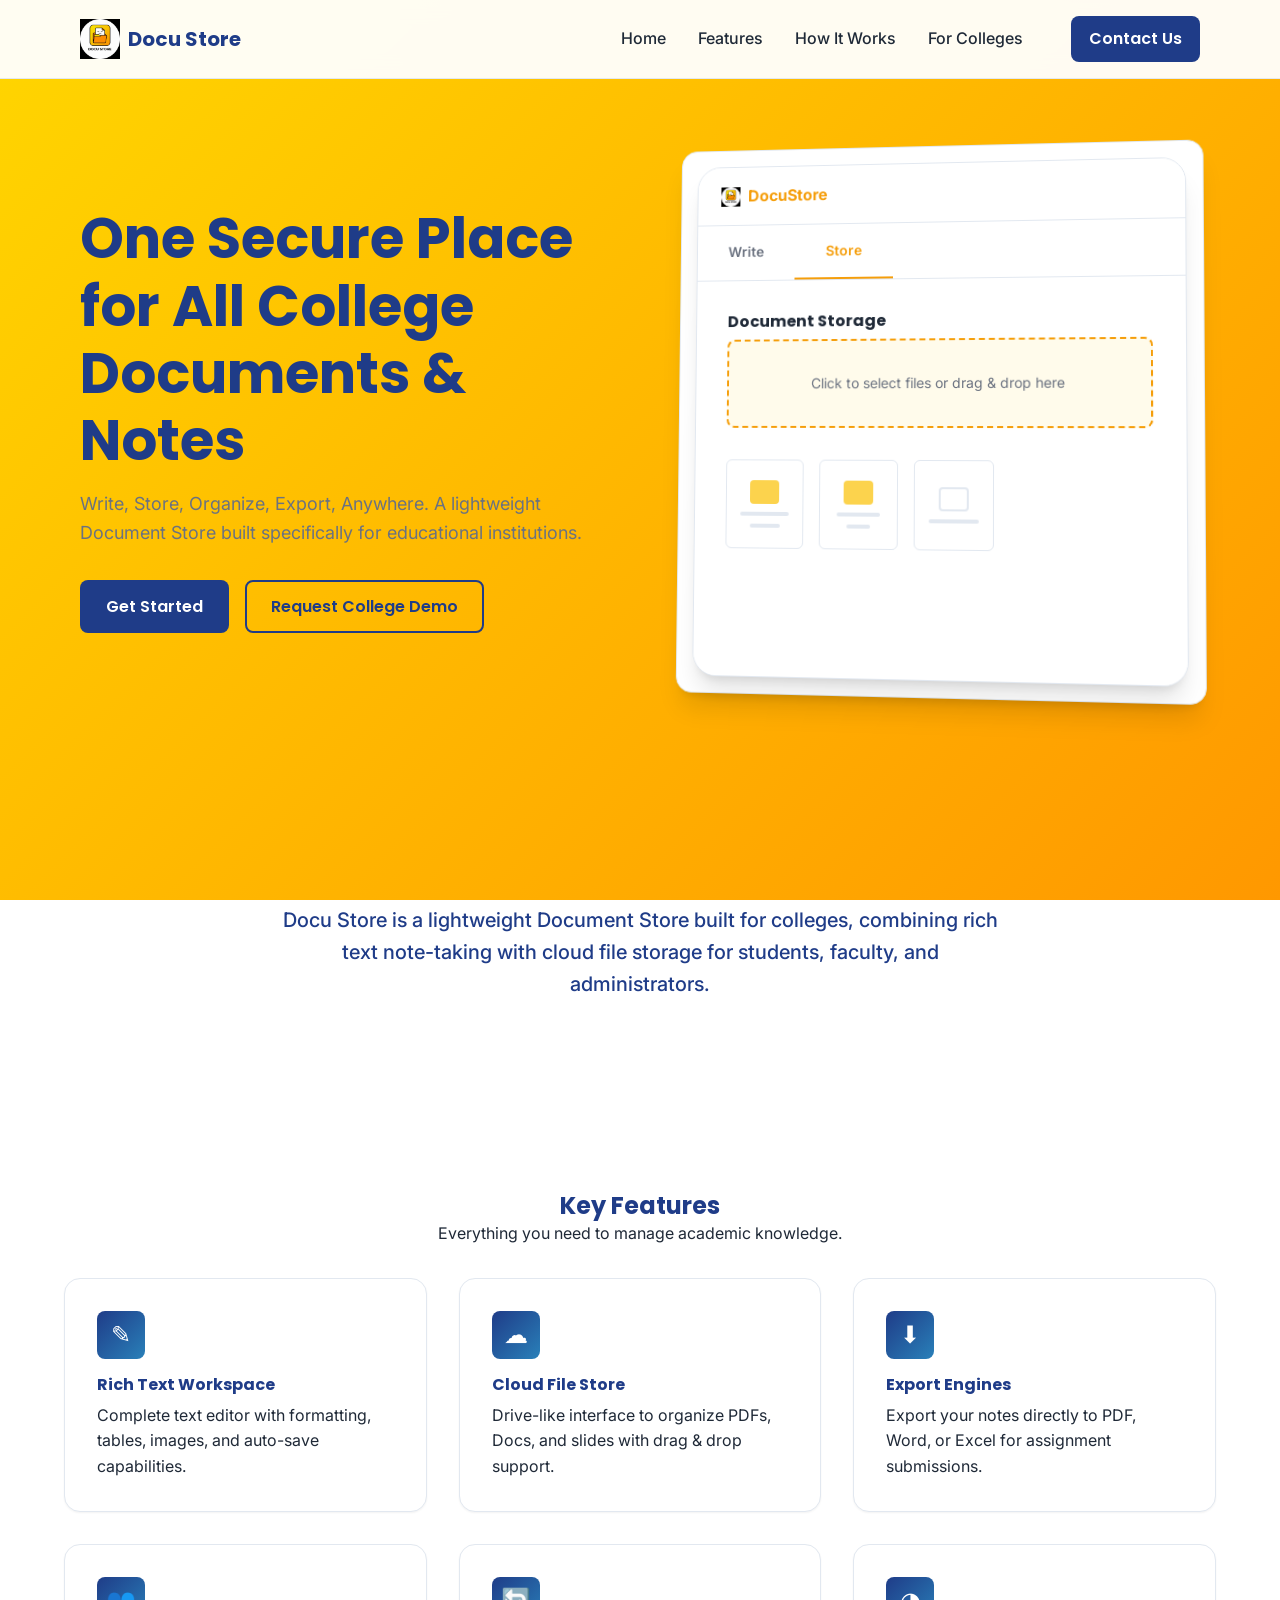
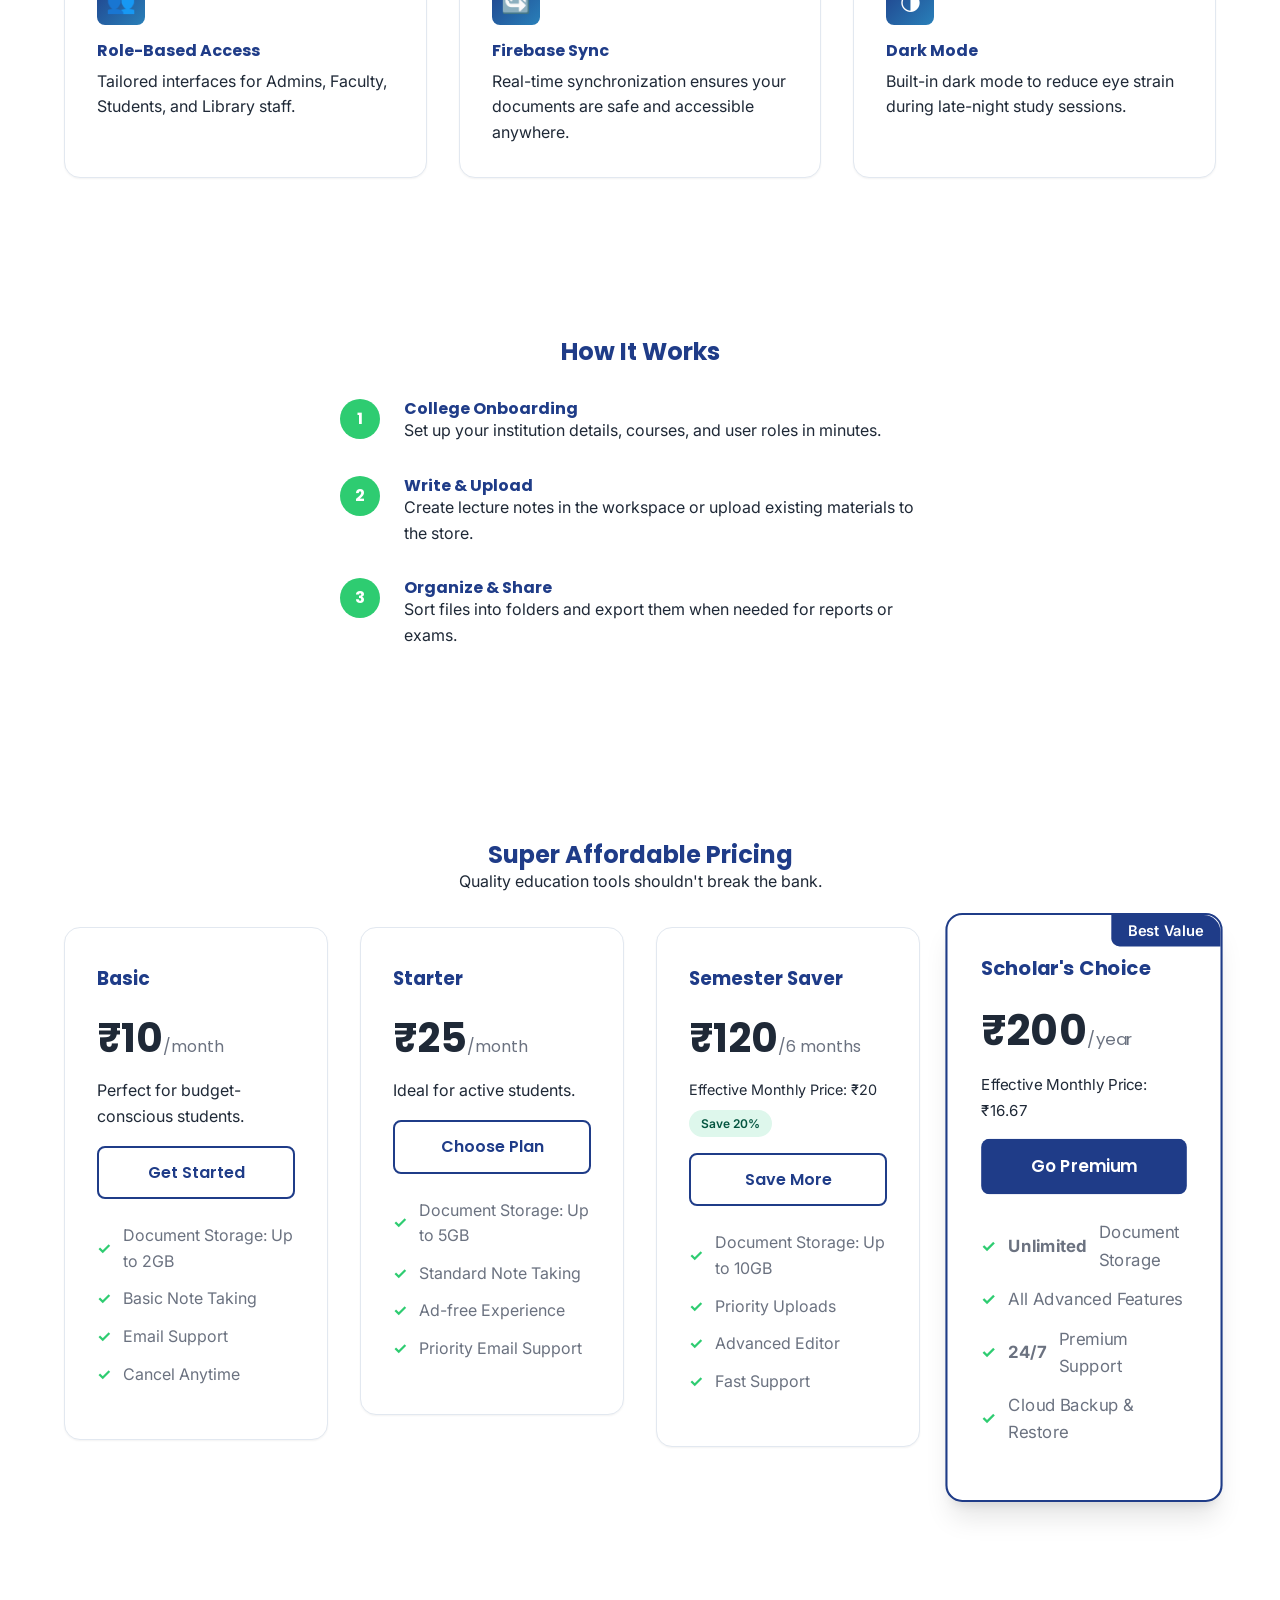
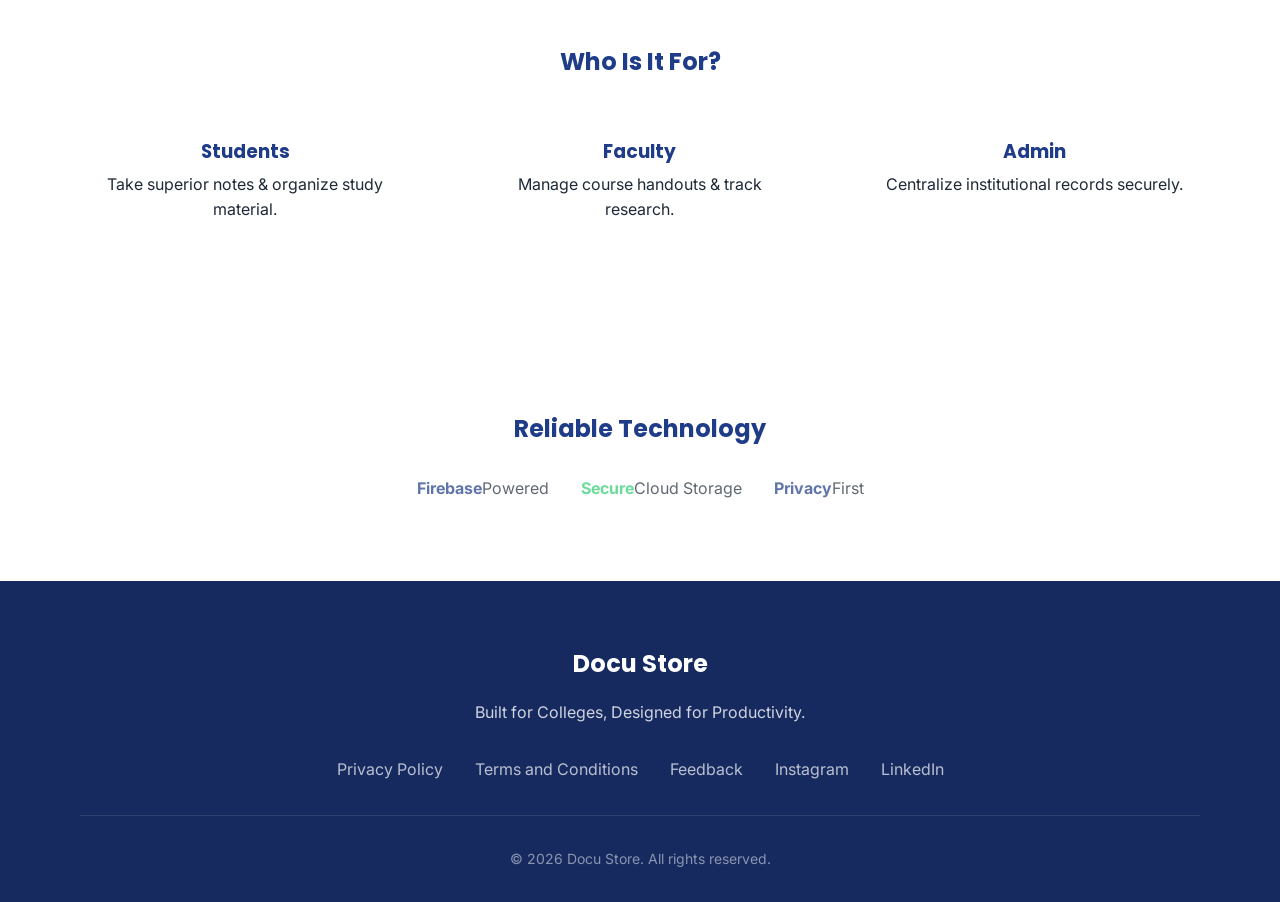
<file: index.html>
<!DOCTYPE html>
<html lang="en">

<head>
    <!-- Google tag (gtag.js) -->
    <script async src="https://www.googletagmanager.com/gtag/js?id=G-Z3MWE1KCMF"></script>
    <script>
        window.dataLayer = window.dataLayer || [];
        function gtag() { dataLayer.push(arguments); }
        gtag('js', new Date());

        gtag('config', 'G-Z3MWE1KCMF');
    </script>
    <meta charset="UTF-8">
    <meta name="viewport" content="width=device-width, initial-scale=1.0">
    <title>Docu Store - Document Store for Colleges</title>
    <link rel="stylesheet" href="index.css">

    <!-- Meta SEO -->
    <meta name="description"
        content="One Secure Place for All College Documents & Notes. Write. Store. Organize. Export. Anywhere.">
</head>

<body>

    <!-- Header -->
    <nav class="navbar">
        <div class="container flex justify-between items-center">
            <a href="#" class="nav-logo">
                <img src="logo.png" alt="Docu Store Logo">
                <span>Docu Store</span>
            </a>

            <div class="nav-links" id="navLinks">
                <a href="#home" class="nav-link">Home</a>
                <a href="#features" class="nav-link">Features</a>
                <a href="#how-it-works" class="nav-link">How It Works</a>
                <a href="#for-colleges" class="nav-link">For Colleges</a>
                <a href="#contact" class="btn btn-primary" style="padding: 0.5rem 1rem; margin-left: 1rem;">Contact
                    Us</a>
            </div>

            <!-- Mobile Menu Toggle -->
            <button class="menu-toggle" id="menuToggle" aria-label="Toggle Menu">
                <svg viewBox="0 0 24 24" width="24" height="24" fill="none" stroke="currentColor" stroke-width="2"
                    stroke-linecap="round" stroke-linejoin="round">
                    <line x1="3" y1="12" x2="21" y2="12"></line>
                    <line x1="3" y1="6" x2="21" y2="6"></line>
                    <line x1="3" y1="18" x2="21" y2="18"></line>
                </svg>
            </button>
        </div>
    </nav>

    <!-- Hero Section -->
    <section class="hero" id="home">
        <div class="container hero-inner">
            <div class="hero-content">
                <h1>One Secure Place for All College Documents & Notes</h1>
                <p>Write, Store, Organize, Export, Anywhere. A lightweight Document Store built specifically for
                    educational institutions.</p>
                <div class="flex gap-4">
                    <a href="https://docustore-frontend.onrender.com" class="btn btn-primary" target="_blank"
                        rel="noopener noreferrer">Get Started</a>
                    <a href="#contact" class="btn btn-secondary">Request College Demo</a>
                </div>
            </div>
            <div class="hero-image">
                <div class="preview-dash">
                    <div class="preview-header">
                        <div style="font-weight: 700; color: #f59e0b; display: flex; align-items: center; gap: 0.5rem;">
                            <img src="logo.png" alt="Logo" style="width: 20px; height: auto;">
                            DocuStore
                        </div>
                    </div>
                    <div class="preview-nav">
                        <div class="preview-tab">Write</div>
                        <div class="preview-tab active">Store</div>
                    </div>
                    <div class="preview-body" style="display: block; padding: 2rem;">
                        <div style="margin-bottom: 2rem;">
                            <h4 style="color: #1f2937; margin-bottom: 0.5rem;">Document Storage</h4>
                            <div class="preview-dropzone">
                                Click to select files or drag & drop here
                            </div>
                        </div>
                        <div class="preview-grid-cards">
                            <div class="preview-file-card">
                                <div class="preview-folder-icon"></div>
                                <div class="preview-file-lines" style="width: 80%"></div>
                                <div class="preview-file-lines" style="width: 50%"></div>
                            </div>
                            <div class="preview-file-card">
                                <div class="preview-folder-icon"></div>
                                <div class="preview-file-lines" style="width: 70%"></div>
                                <div class="preview-file-lines" style="width: 40%"></div>
                            </div>
                            <div class="preview-file-card">
                                <div class="preview-folder-icon" style="background: white; border: 2px solid #e2e8f0;">
                                </div>
                                <div class="preview-file-lines" style="width: 80%"></div>
                            </div>
                        </div>
                    </div>
                </div>
            </div>
        </div>
    </section>

    <!-- About Section -->
    <section class="container py-20 text-center">
        <div class="card"
            style="max-width: 800px; margin: 0 auto; border: none; box-shadow: none; background: transparent;">
            <p style="font-size: 1.25rem; font-weight: 500; color: var(--primary);">
                Docu Store is a lightweight Document Store built for colleges, combining rich text note-taking with
                cloud file storage for students, faculty, and administrators.
            </p>
        </div>
    </section>

    <!-- Key Features -->
    <section class="container py-20" id="features">
        <div class="text-center mb-4">
            <h2>Key Features</h2>
            <p class="text-muted">Everything you need to manage academic knowledge.</p>
        </div>

        <div class="feature-grid mt-8">
            <!-- Feature 1 -->
            <div class="card">
                <div class="feature-icon">✎</div>
                <h4>Rich Text Workspace</h4>
                <p class="mt-2 text-muted">Complete text editor with formatting, tables, images, and auto-save
                    capabilities.</p>
            </div>

            <!-- Feature 2 -->
            <div class="card">
                <div class="feature-icon">☁</div>
                <h4>Cloud File Store</h4>
                <p class="mt-2 text-muted">Drive-like interface to organize PDFs, Docs, and slides with drag & drop
                    support.</p>
            </div>

            <!-- Feature 3 -->
            <div class="card">
                <div class="feature-icon">⬇</div>
                <h4>Export Engines</h4>
                <p class="mt-2 text-muted">Export your notes directly to PDF, Word, or Excel for assignment submissions.
                </p>
            </div>

            <!-- Feature 4 -->
            <div class="card">
                <div class="feature-icon">👥</div>
                <h4>Role-Based Access</h4>
                <p class="mt-2 text-muted">Tailored interfaces for Admins, Faculty, Students, and Library staff.</p>
            </div>

            <!-- Feature 5 -->
            <div class="card">
                <div class="feature-icon">🔄</div>
                <h4>Firebase Sync</h4>
                <p class="mt-2 text-muted">Real-time synchronization ensures your documents are safe and accessible
                    anywhere.</p>
            </div>

            <!-- Feature 6 -->
            <div class="card">
                <div class="feature-icon">◑</div>
                <h4>Dark Mode</h4>
                <p class="mt-2 text-muted">Built-in dark mode to reduce eye strain during late-night study sessions.</p>
            </div>
        </div>
    </section>

    <!-- How It Works -->
    <section class="bg-surface py-20" id="how-it-works" style="background-color: var(--bg-surface);">
        <div class="container">
            <h2 class="text-center mb-4">How It Works</h2>
            <div class="steps-container mt-8" style="max-width: 600px; margin: 2rem auto;">

                <div class="step-card">
                    <div class="step-number">1</div>
                    <div>
                        <h4>College Onboarding</h4>
                        <p class="text-muted">Set up your institution details, courses, and user roles in minutes.</p>
                    </div>
                </div>

                <div class="step-card">
                    <div class="step-number">2</div>
                    <div>
                        <h4>Write & Upload</h4>
                        <p class="text-muted">Create lecture notes in the workspace or upload existing materials to the
                            store.</p>
                    </div>
                </div>

                <div class="step-card">
                    <div class="step-number">3</div>
                    <div>
                        <h4>Organize & Share</h4>
                        <p class="text-muted">Sort files into folders and export them when needed for reports or exams.
                        </p>
                    </div>
                </div>

            </div>
        </div>
    </section>

    <!-- Pricing Section -->
    <section class="container py-20" id="pricing">
        <div class="text-center mb-4">
            <h2>Super Affordable Pricing</h2>
            <p class="text-muted">Quality education tools shouldn't break the bank.</p>
        </div>

        <div class="feature-grid mt-8"
            style="grid-template-columns: repeat(auto-fit, minmax(250px, 1fr)); align-items: flex-start;">
            <!-- Basic Plan -->
            <div class="card pricing-card">
                <h3 class="text-primary">Basic</h3>
                <div class="price-tag">₹10<span class="price-period">/month</span></div>
                <p class="text-muted mb-4">Perfect for budget-conscious students.</p>
                <a href="https://docustore-frontend.onrender.com" class="btn btn-secondary" style="width: 100%;"
                    target="_blank" rel="noopener noreferrer">Get Started</a>
                <ul class="pricing-features mt-4">
                    <li><span class="check">✓</span> Document Storage: Up to 2GB</li>
                    <li><span class="check">✓</span> Basic Note Taking</li>
                    <li><span class="check">✓</span> Email Support</li>
                    <li><span class="check">✓</span> Cancel Anytime</li>
                </ul>
            </div>

            <!-- Starter Plan -->
            <div class="card pricing-card">
                <h3 class="text-primary">Starter</h3>
                <div class="price-tag">₹25<span class="price-period">/month</span></div>
                <p class="text-muted mb-4">Ideal for active students.</p>
                <a href="https://docustore-frontend.onrender.com" class="btn btn-secondary" style="width: 100%;"
                    target="_blank" rel="noopener noreferrer">Choose Plan</a>
                <ul class="pricing-features mt-4">
                    <li><span class="check">✓</span> Document Storage: Up to 5GB</li>
                    <li><span class="check">✓</span> Standard Note Taking</li>
                    <li><span class="check">✓</span> Ad-free Experience</li>
                    <li><span class="check">✓</span> Priority Email Support</li>
                </ul>
            </div>

            <!-- Semester Saver Plan -->
            <div class="card pricing-card">
                <h3 class="text-primary">Semester Saver</h3>
                <div class="price-tag">₹120<span class="price-period">/6 months</span></div>
                <p class="text-muted" style="font-size: 0.9rem;">Effective Monthly Price: ₹20</p>
                <div class="savings-badge">Save 20%</div>
                <a href="https://docustore-frontend.onrender.com" class="btn btn-secondary mt-4" style="width: 100%;"
                    target="_blank" rel="noopener noreferrer">Save More</a>
                <ul class="pricing-features mt-4">
                    <li><span class="check">✓</span> Document Storage: Up to 10GB</li>
                    <li><span class="check">✓</span> Priority Uploads</li>
                    <li><span class="check">✓</span> Advanced Editor</li>
                    <li><span class="check">✓</span> Fast Support</li>
                </ul>
            </div>

            <!-- Scholar's Choice Plan -->
            <div class="card pricing-card popular">
                <div class="popular-tag">Best Value</div>
                <h3 class="text-primary">Scholar's Choice</h3>
                <div class="price-tag">₹200<span class="price-period">/year</span></div>
                <p class="text-muted" style="font-size: 0.9rem;">Effective Monthly Price: ₹16.67</p>
                <a href="https://docustore-frontend.onrender.com" class="btn btn-primary mt-4" style="width: 100%;"
                    target="_blank" rel="noopener noreferrer">Go Premium</a>
                <ul class="pricing-features mt-4">
                    <li><span class="check">✓</span> <strong>Unlimited</strong> Document Storage</li>
                    <li><span class="check">✓</span> All Advanced Features</li>
                    <li><span class="check">✓</span> <strong>24/7</strong> Premium Support</li>
                    <li><span class="check">✓</span> Cloud Backup & Restore</li>
                </ul>
            </div>
        </div>
    </section>

    <!-- Who Is It For -->
    <section class="container py-20" id="for-colleges">
        <h2 class="text-center mb-4">Who Is It For?</h2>
        <div class="feature-grid mt-8">
            <div class="audience-card">
                <h3>Students</h3>
                <p class="text-muted mt-2">Take superior notes & organize study material.</p>
            </div>
            <div class="audience-card">
                <h3>Faculty</h3>
                <p class="text-muted mt-2">Manage course handouts & track research.</p>
            </div>
            <div class="audience-card">
                <h3>Admin</h3>
                <p class="text-muted mt-2">Centralize institutional records securely.</p>
            </div>
        </div>
    </section>

    <!-- Trust -->
    <section class="container py-20 text-center">
        <h2 style="margin-bottom:2rem;">Reliable Technology</h2>
        <div class="flex justify-center gap-8 flex-wrap" style="opacity: 0.7;">
            <div class="flex items-center gap-2">
                <span class="text-primary" style="font-weight: 700;">Firebase</span> Powered
            </div>
            <div class="flex items-center gap-2">
                <span class="text-secondary" style="font-weight: 700;">Secure</span> Cloud Storage
            </div>
            <div class="flex items-center gap-2">
                <span class="text-primary" style="font-weight: 700;">Privacy</span> First
            </div>
        </div>
    </section>

    <!-- Footer -->
    <footer class="footer" id="contact">
        <div class="container text-center">
            <div class="nav-logo footer-logo">
                <!-- Using text for footer logo simplicity or could repeat img -->
                Docu Store
            </div>
            <p style="color: rgba(255,255,255,0.8); margin-bottom: 2rem;">Built for Colleges, Designed for Productivity.
            </p>

            <div class="footer-links justify-center">
                <a href="privacy.html" class="footer-link">Privacy Policy</a>
                <a href="terms.html" class="footer-link">Terms and Conditions</a>
                <a href="#" class="footer-link">Feedback</a>
                <a href="https://www.instagram.com/docu__store/?hl=en" target="_blank" rel="noopener noreferrer"
                    class="footer-link">Instagram</a>
                <a href="https://www.linkedin.com/in/docustore-collegeerp-53016b3a3/" target="_blank"
                    rel="noopener noreferrer" class="footer-link">LinkedIn</a>
            </div>

            <div class="copyright">
                &copy; 2026 Docu Store. All rights reserved.
            </div>
        </div>
    </footer>

    <script>
        const menuToggle = document.getElementById('menuToggle');
        const navLinks = document.getElementById('navLinks');

        menuToggle.addEventListener('click', () => {
            navLinks.classList.toggle('active');
        });

        // Close menu when clicking a link
        document.querySelectorAll('.nav-link').forEach(link => {
            link.addEventListener('click', () => {
                navLinks.classList.remove('active');
            });
        });

        // Close menu when clicking outside
        document.addEventListener('click', (e) => {
            if (!navLinks.contains(e.target) && !menuToggle.contains(e.target)) {
                navLinks.classList.remove('active');
            }
        });
    </script>
</body>

</html>
</file>
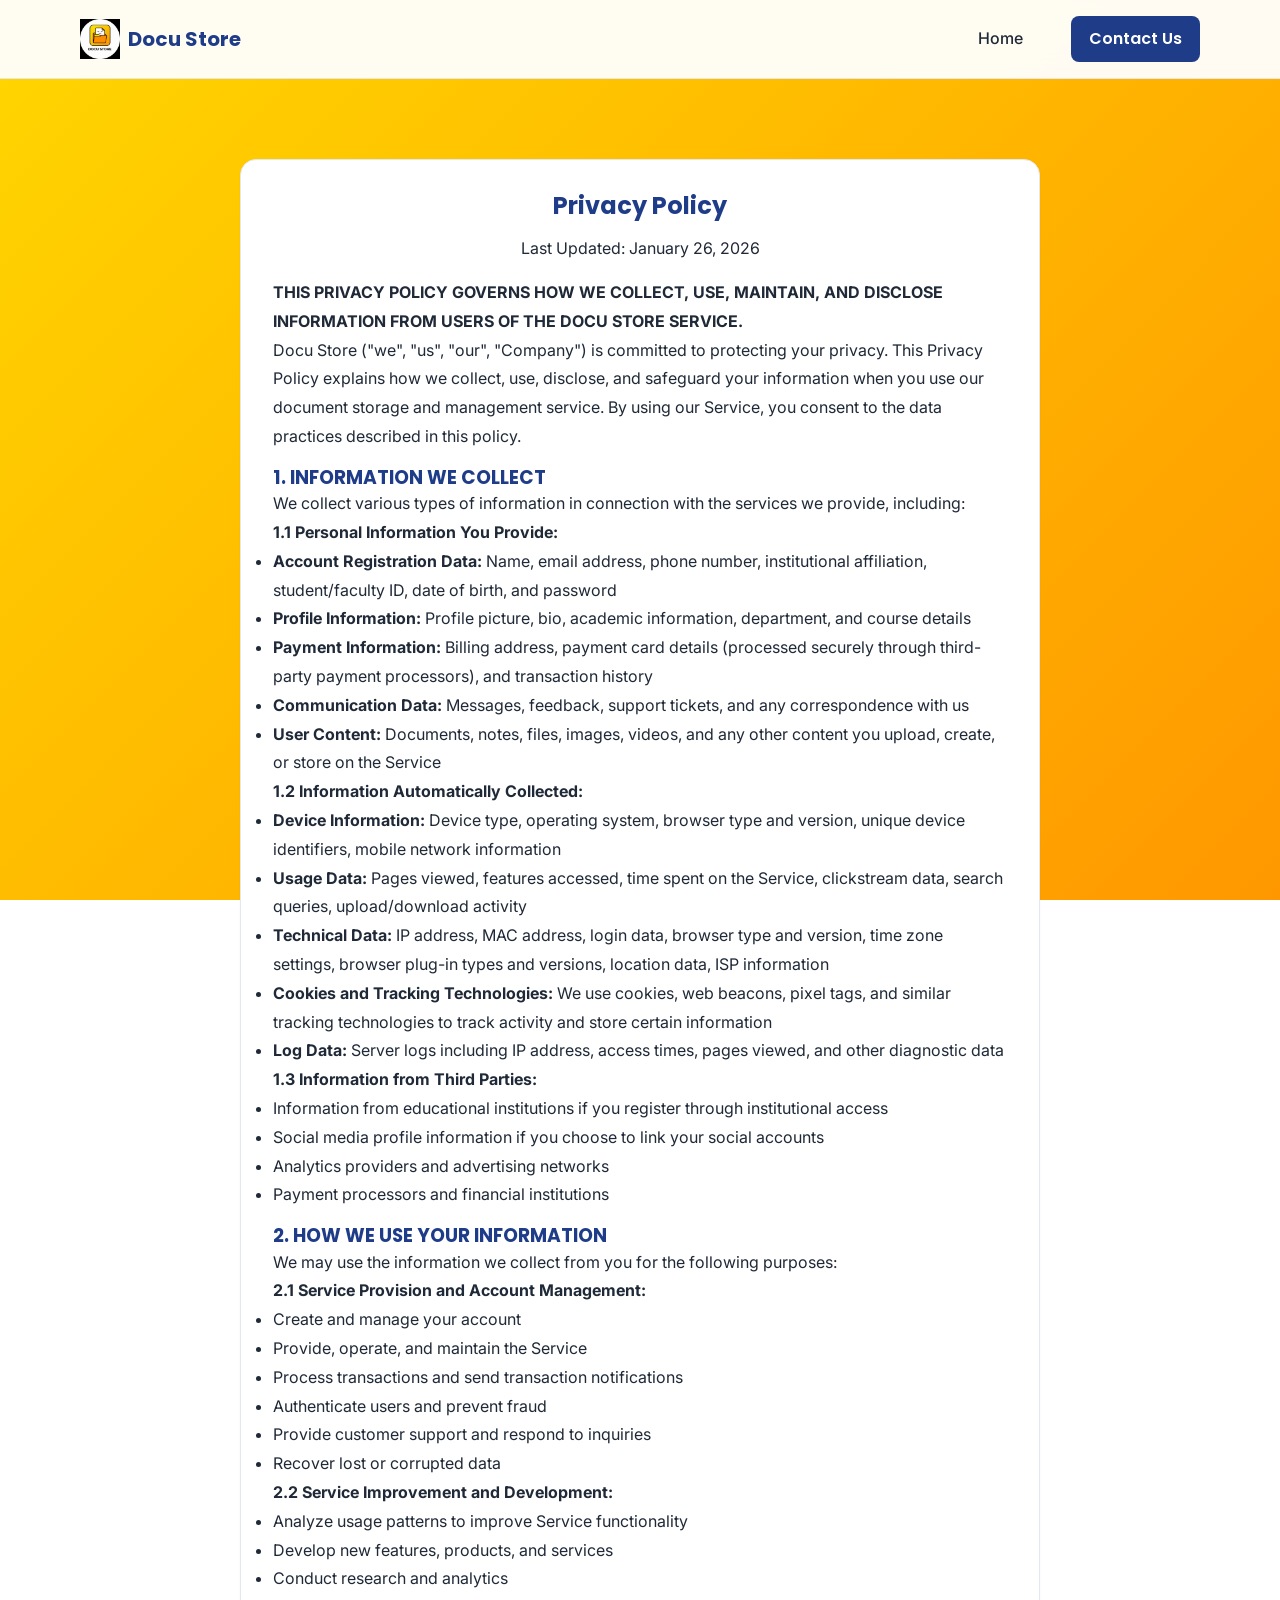
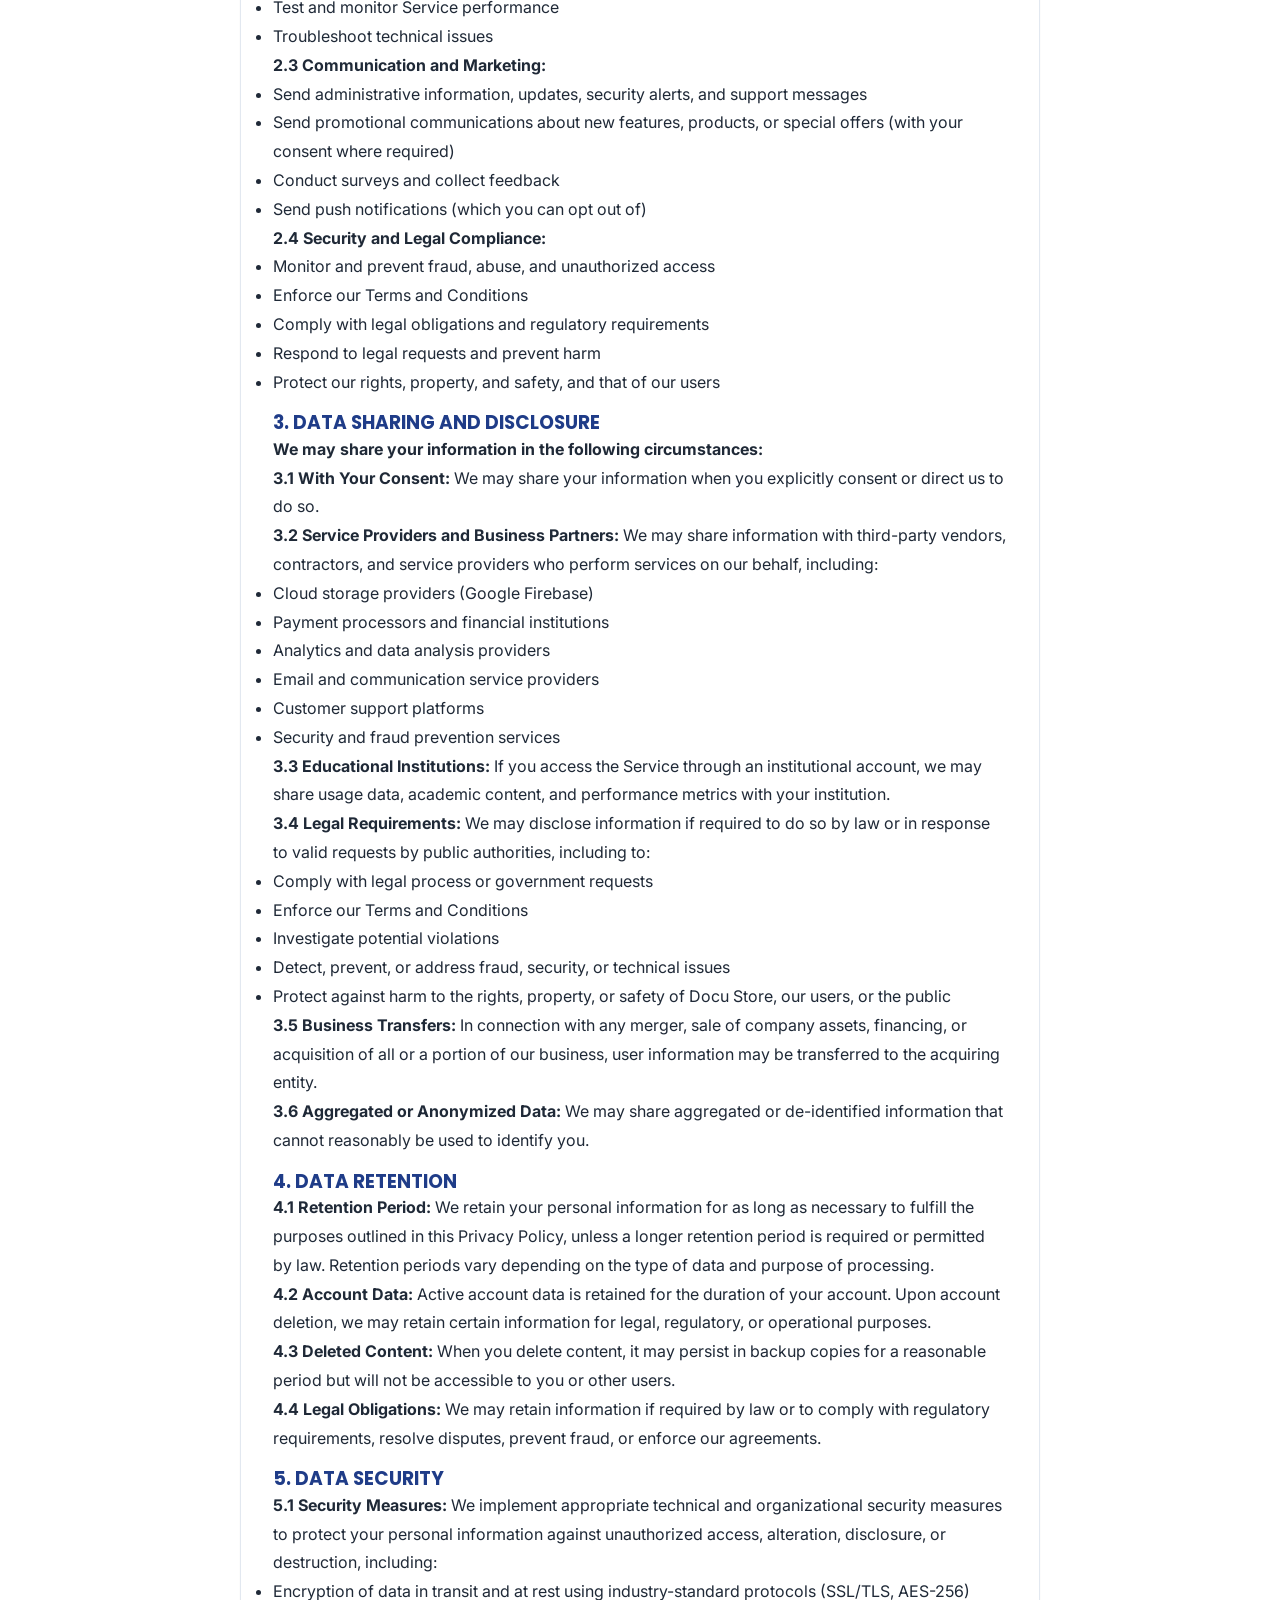
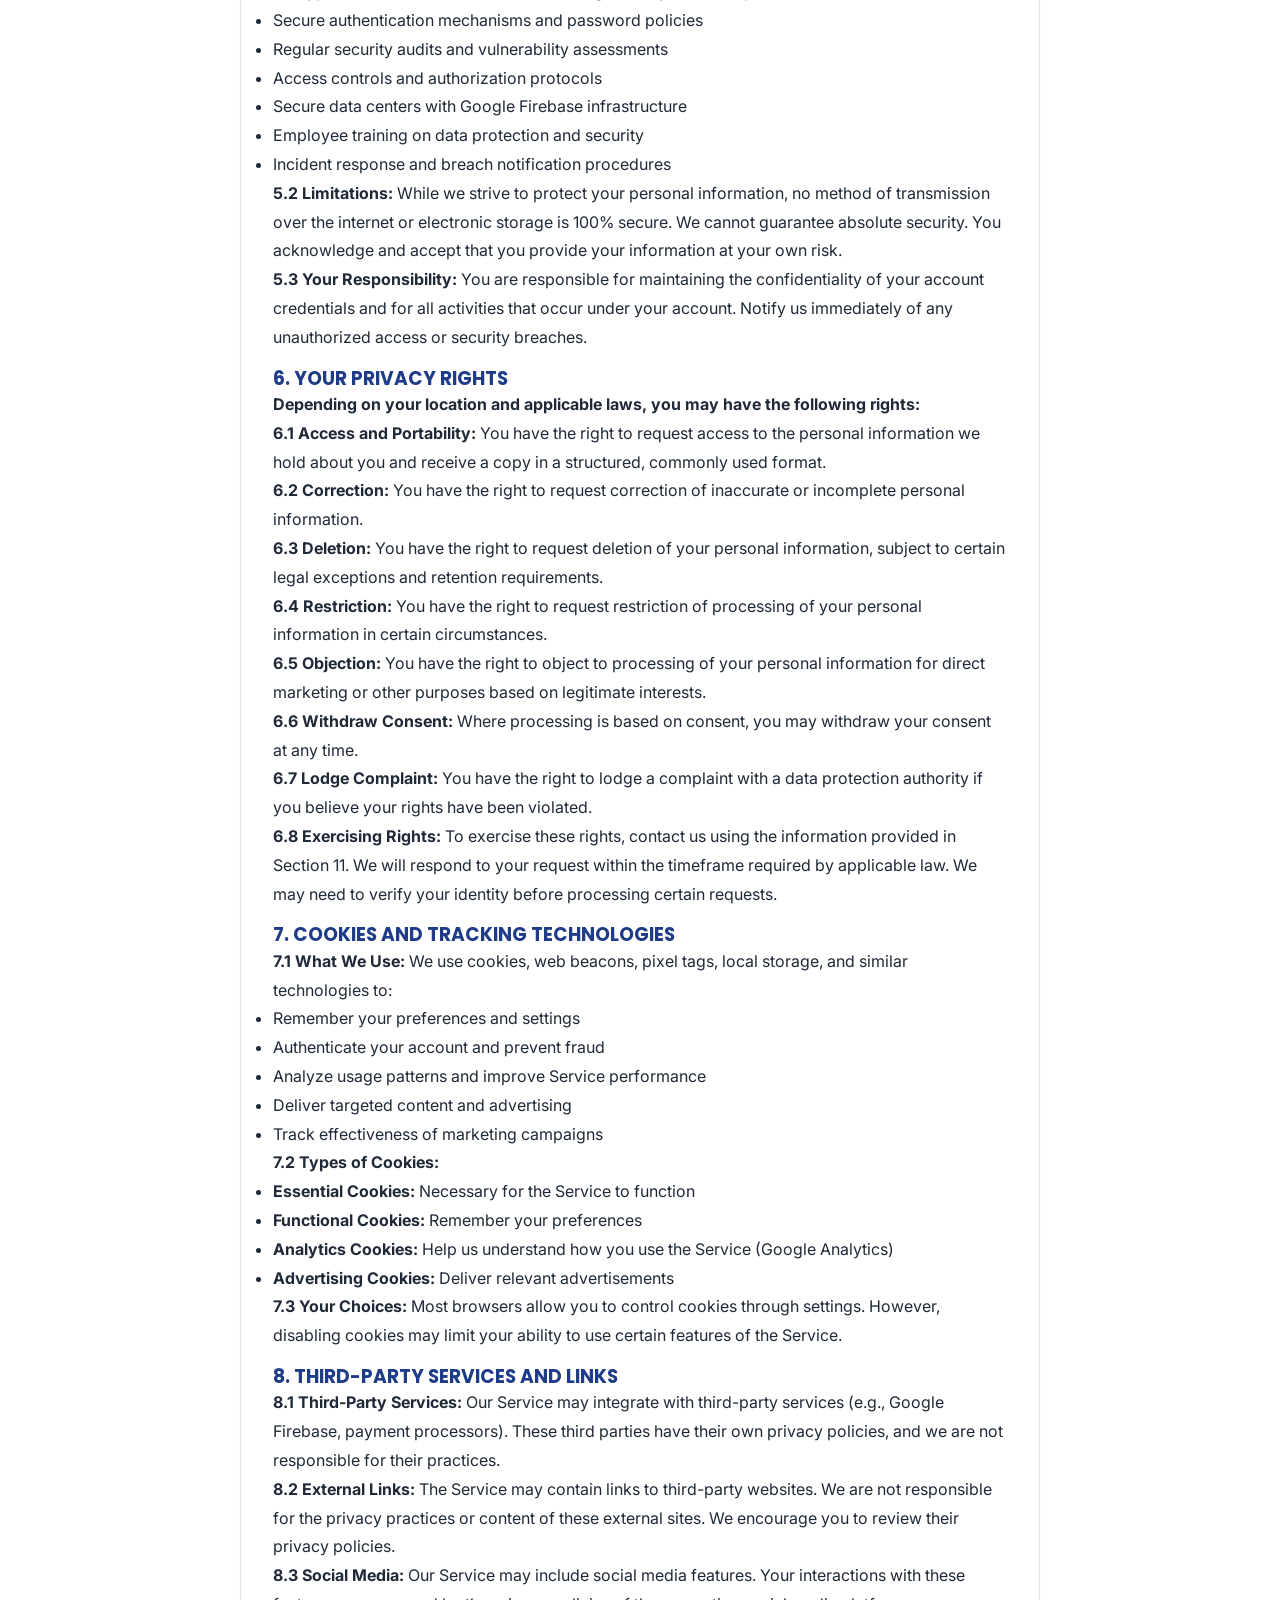
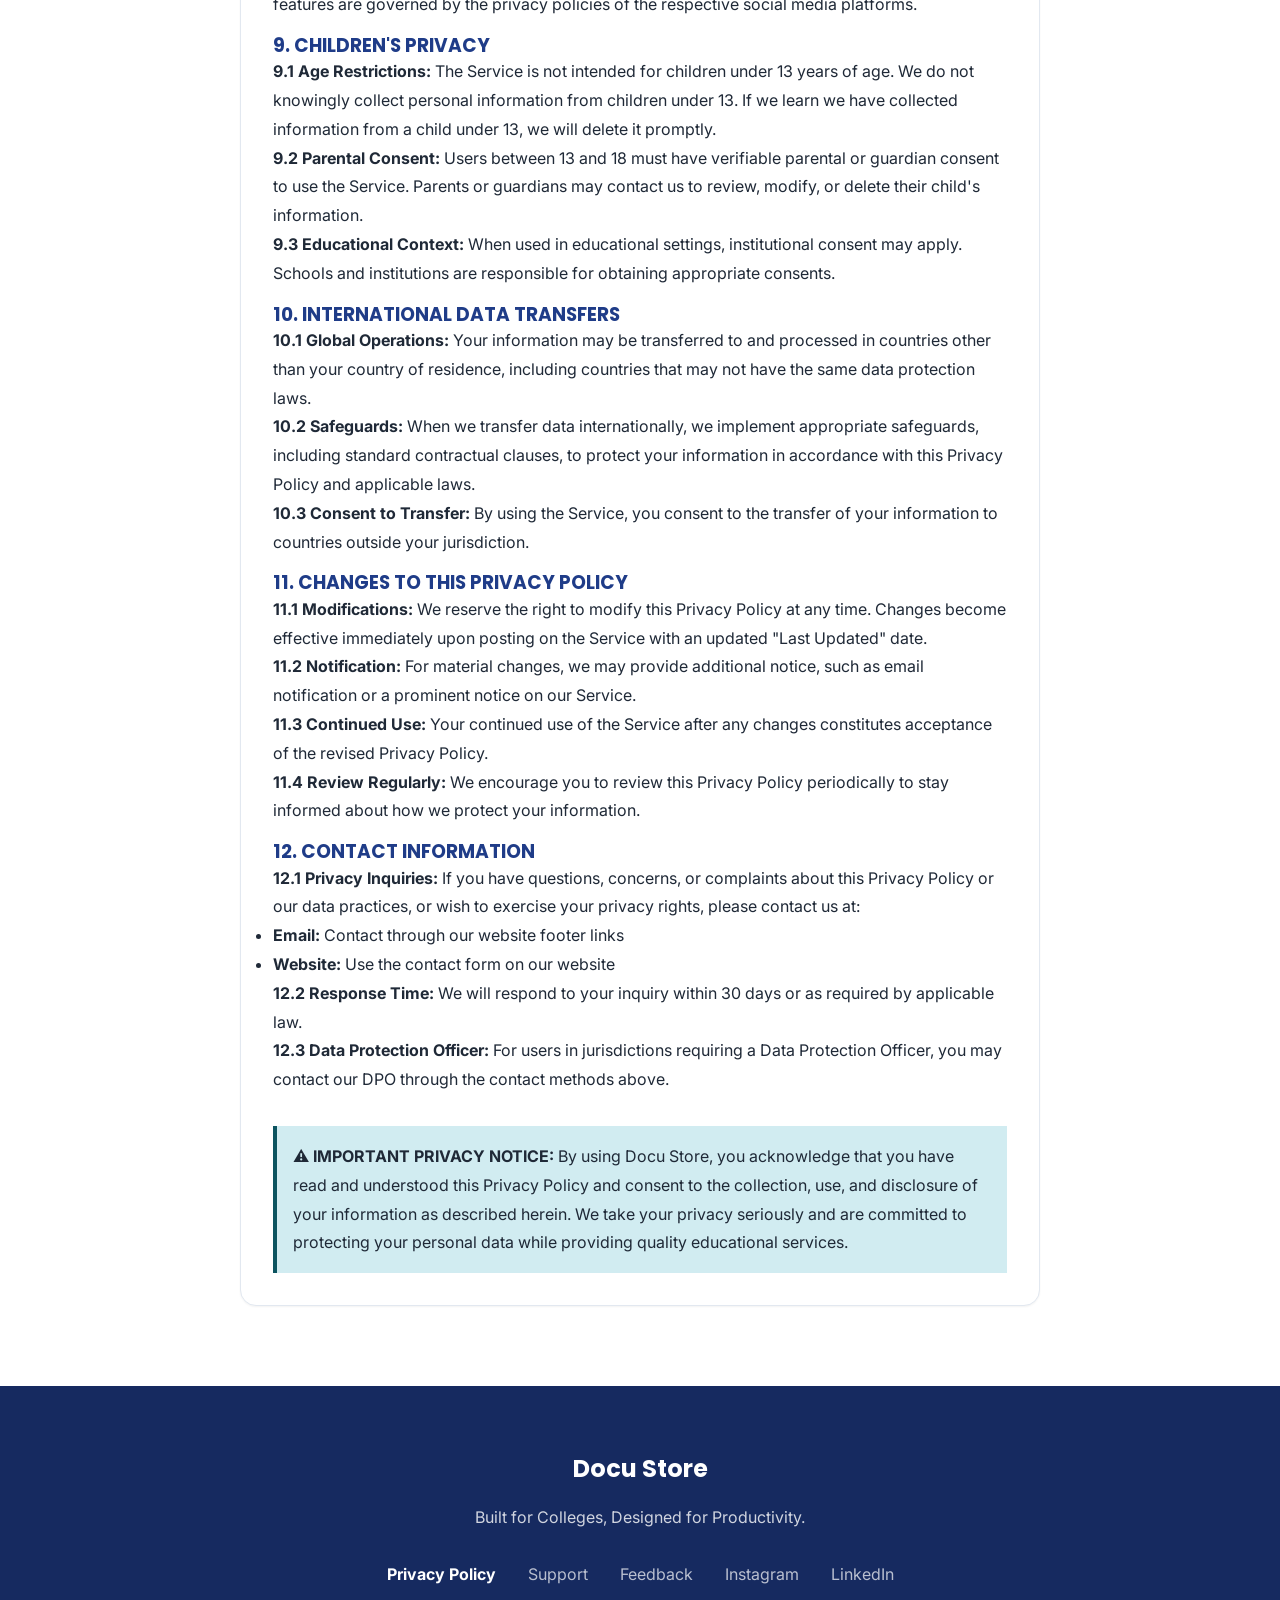
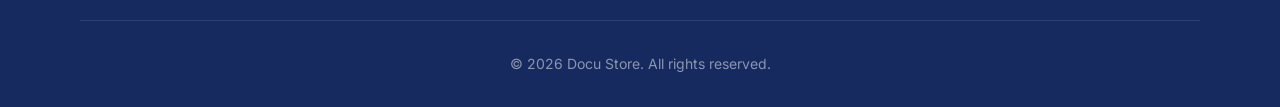
<file: privacy.html>
<!DOCTYPE html>
<html lang="en">

<head>
    <!-- Google tag (gtag.js) -->
    <script async src="https://www.googletagmanager.com/gtag/js?id=G-Z3MWE1KCMF"></script>
    <script>
        window.dataLayer = window.dataLayer || [];
        function gtag() { dataLayer.push(arguments); }
        gtag('js', new Date());

        gtag('config', 'G-Z3MWE1KCMF');
    </script>
    <meta charset="UTF-8">
    <meta name="viewport" content="width=device-width, initial-scale=1.0">
    <title>Privacy Policy - Docu Store</title>
    <link rel="stylesheet" href="index.css">
</head>

<body>

    <!-- Header -->
    <nav class="navbar">
        <div class="container flex justify-between items-center">
            <a href="index.html" class="nav-logo">
                <img src="logo.png" alt="Docu Store Logo">
                <span>Docu Store</span>
            </a>

            <div class="nav-links" id="navLinks">
                <a href="index.html" class="nav-link">Home</a>
                <a href="index.html#contact" class="btn btn-primary"
                    style="padding: 0.5rem 1rem; margin-left: 1rem;">Contact Us</a>
            </div>

            <!-- Mobile Menu Toggle -->
            <button class="menu-toggle" id="menuToggle" aria-label="Toggle Menu">
                <svg viewBox="0 0 24 24" width="24" height="24" fill="none" stroke="currentColor" stroke-width="2"
                    stroke-linecap="round" stroke-linejoin="round">
                    <line x1="3" y1="12" x2="21" y2="12"></line>
                    <line x1="3" y1="6" x2="21" y2="6"></line>
                    <line x1="3" y1="18" x2="21" y2="18"></line>
                </svg>
            </button>
        </div>
    </nav>

    <!-- Content -->
    <section class="container py-20">
        <div class="card" style="max-width: 800px; margin: 0 auto; background: white;">
            <h1 class="text-center mb-4">Privacy Policy</h1>
            <p class="text-center text-muted mb-4">Last Updated: January 26, 2026</p>

            <div style="text-align: left; line-height: 1.8;">
                <p><strong>THIS PRIVACY POLICY GOVERNS HOW WE COLLECT, USE, MAINTAIN, AND DISCLOSE INFORMATION FROM
                        USERS OF THE DOCU STORE SERVICE.</strong></p>

                <p>Docu Store ("we", "us", "our", "Company") is committed to protecting your privacy. This Privacy
                    Policy explains how we collect, use, disclose, and safeguard your information when you use our
                    document storage and management service. By using our Service, you consent to the data practices
                    described in this policy.</p>

                <h3 class="mt-4">1. INFORMATION WE COLLECT</h3>
                <p>We collect various types of information in connection with the services we provide, including:</p>

                <p><strong>1.1 Personal Information You Provide:</strong></p>
                <ul>
                    <li><strong>Account Registration Data:</strong> Name, email address, phone number, institutional
                        affiliation, student/faculty ID, date of birth, and password</li>
                    <li><strong>Profile Information:</strong> Profile picture, bio, academic information, department,
                        and course details</li>
                    <li><strong>Payment Information:</strong> Billing address, payment card details (processed securely
                        through third-party payment processors), and transaction history</li>
                    <li><strong>Communication Data:</strong> Messages, feedback, support tickets, and any correspondence
                        with us</li>
                    <li><strong>User Content:</strong> Documents, notes, files, images, videos, and any other content
                        you upload, create, or store on the Service</li>
                </ul>

                <p><strong>1.2 Information Automatically Collected:</strong></p>
                <ul>
                    <li><strong>Device Information:</strong> Device type, operating system, browser type and version,
                        unique device identifiers, mobile network information</li>
                    <li><strong>Usage Data:</strong> Pages viewed, features accessed, time spent on the Service,
                        clickstream data, search queries, upload/download activity</li>
                    <li><strong>Technical Data:</strong> IP address, MAC address, login data, browser type and version,
                        time zone settings, browser plug-in types and versions, location data, ISP information</li>
                    <li><strong>Cookies and Tracking Technologies:</strong> We use cookies, web beacons, pixel tags, and
                        similar tracking technologies to track activity and store certain information</li>
                    <li><strong>Log Data:</strong> Server logs including IP address, access times, pages viewed, and
                        other diagnostic data</li>
                </ul>

                <p><strong>1.3 Information from Third Parties:</strong></p>
                <ul>
                    <li>Information from educational institutions if you register through institutional access</li>
                    <li>Social media profile information if you choose to link your social accounts</li>
                    <li>Analytics providers and advertising networks</li>
                    <li>Payment processors and financial institutions</li>
                </ul>

                <h3 class="mt-4">2. HOW WE USE YOUR INFORMATION</h3>
                <p>We may use the information we collect from you for the following purposes:</p>

                <p><strong>2.1 Service Provision and Account Management:</strong></p>
                <ul>
                    <li>Create and manage your account</li>
                    <li>Provide, operate, and maintain the Service</li>
                    <li>Process transactions and send transaction notifications</li>
                    <li>Authenticate users and prevent fraud</li>
                    <li>Provide customer support and respond to inquiries</li>
                    <li>Recover lost or corrupted data</li>
                </ul>

                <p><strong>2.2 Service Improvement and Development:</strong></p>
                <ul>
                    <li>Analyze usage patterns to improve Service functionality</li>
                    <li>Develop new features, products, and services</li>
                    <li>Conduct research and analytics</li>
                    <li>Test and monitor Service performance</li>
                    <li>Troubleshoot technical issues</li>
                </ul>

                <p><strong>2.3 Communication and Marketing:</strong></p>
                <ul>
                    <li>Send administrative information, updates, security alerts, and support messages</li>
                    <li>Send promotional communications about new features, products, or special offers (with your
                        consent where required)</li>
                    <li>Conduct surveys and collect feedback</li>
                    <li>Send push notifications (which you can opt out of)</li>
                </ul>

                <p><strong>2.4 Security and Legal Compliance:</strong></p>
                <ul>
                    <li>Monitor and prevent fraud, abuse, and unauthorized access</li>
                    <li>Enforce our Terms and Conditions</li>
                    <li>Comply with legal obligations and regulatory requirements</li>
                    <li>Respond to legal requests and prevent harm</li>
                    <li>Protect our rights, property, and safety, and that of our users</li>
                </ul>

                <h3 class="mt-4">3. DATA SHARING AND DISCLOSURE</h3>
                <p><strong>We may share your information in the following circumstances:</strong></p>

                <p><strong>3.1 With Your Consent:</strong> We may share your information when you explicitly consent or
                    direct us to do so.</p>

                <p><strong>3.2 Service Providers and Business Partners:</strong> We may share information with
                    third-party vendors, contractors, and service providers who perform services on our behalf,
                    including:</p>
                <ul>
                    <li>Cloud storage providers (Google Firebase)</li>
                    <li>Payment processors and financial institutions</li>
                    <li>Analytics and data analysis providers</li>
                    <li>Email and communication service providers</li>
                    <li>Customer support platforms</li>
                    <li>Security and fraud prevention services</li>
                </ul>

                <p><strong>3.3 Educational Institutions:</strong> If you access the Service through an institutional
                    account, we may share usage data, academic content, and performance metrics with your institution.
                </p>

                <p><strong>3.4 Legal Requirements:</strong> We may disclose information if required to do so by law or
                    in response to valid requests by public authorities, including to:</p>
                <ul>
                    <li>Comply with legal process or government requests</li>
                    <li>Enforce our Terms and Conditions</li>
                    <li>Investigate potential violations</li>
                    <li>Detect, prevent, or address fraud, security, or technical issues</li>
                    <li>Protect against harm to the rights, property, or safety of Docu Store, our users, or the public
                    </li>
                </ul>

                <p><strong>3.5 Business Transfers:</strong> In connection with any merger, sale of company assets,
                    financing, or acquisition of all or a portion of our business, user information may be transferred
                    to the acquiring entity.</p>

                <p><strong>3.6 Aggregated or Anonymized Data:</strong> We may share aggregated or de-identified
                    information that cannot reasonably be used to identify you.</p>

                <h3 class="mt-4">4. DATA RETENTION</h3>
                <p><strong>4.1 Retention Period:</strong> We retain your personal information for as long as necessary
                    to fulfill the purposes outlined in this Privacy Policy, unless a longer retention period is
                    required or permitted by law. Retention periods vary depending on the type of data and purpose of
                    processing.</p>

                <p><strong>4.2 Account Data:</strong> Active account data is retained for the duration of your account.
                    Upon account deletion, we may retain certain information for legal, regulatory, or operational
                    purposes.</p>

                <p><strong>4.3 Deleted Content:</strong> When you delete content, it may persist in backup copies for a
                    reasonable period but will not be accessible to you or other users.</p>

                <p><strong>4.4 Legal Obligations:</strong> We may retain information if required by law or to comply
                    with regulatory requirements, resolve disputes, prevent fraud, or enforce our agreements.</p>

                <h3 class="mt-4">5. DATA SECURITY</h3>
                <p><strong>5.1 Security Measures:</strong> We implement appropriate technical and organizational
                    security measures to protect your personal information against unauthorized access, alteration,
                    disclosure, or destruction, including:</p>
                <ul>
                    <li>Encryption of data in transit and at rest using industry-standard protocols (SSL/TLS, AES-256)
                    </li>
                    <li>Secure authentication mechanisms and password policies</li>
                    <li>Regular security audits and vulnerability assessments</li>
                    <li>Access controls and authorization protocols</li>
                    <li>Secure data centers with Google Firebase infrastructure</li>
                    <li>Employee training on data protection and security</li>
                    <li>Incident response and breach notification procedures</li>
                </ul>

                <p><strong>5.2 Limitations:</strong> While we strive to protect your personal information, no method of
                    transmission over the internet or electronic storage is 100% secure. We cannot guarantee absolute
                    security. You acknowledge and accept that you provide your information at your own risk.</p>

                <p><strong>5.3 Your Responsibility:</strong> You are responsible for maintaining the confidentiality of
                    your account credentials and for all activities that occur under your account. Notify us immediately
                    of any unauthorized access or security breaches.</p>

                <h3 class="mt-4">6. YOUR PRIVACY RIGHTS</h3>
                <p><strong>Depending on your location and applicable laws, you may have the following rights:</strong>
                </p>

                <p><strong>6.1 Access and Portability:</strong> You have the right to request access to the personal
                    information we hold about you and receive a copy in a structured, commonly used format.</p>

                <p><strong>6.2 Correction:</strong> You have the right to request correction of inaccurate or incomplete
                    personal information.</p>

                <p><strong>6.3 Deletion:</strong> You have the right to request deletion of your personal information,
                    subject to certain legal exceptions and retention requirements.</p>

                <p><strong>6.4 Restriction:</strong> You have the right to request restriction of processing of your
                    personal information in certain circumstances.</p>

                <p><strong>6.5 Objection:</strong> You have the right to object to processing of your personal
                    information for direct marketing or other purposes based on legitimate interests.</p>

                <p><strong>6.6 Withdraw Consent:</strong> Where processing is based on consent, you may withdraw your
                    consent at any time.</p>

                <p><strong>6.7 Lodge Complaint:</strong> You have the right to lodge a complaint with a data protection
                    authority if you believe your rights have been violated.</p>

                <p><strong>6.8 Exercising Rights:</strong> To exercise these rights, contact us using the information
                    provided in Section 11. We will respond to your request within the timeframe required by applicable
                    law. We may need to verify your identity before processing certain requests.</p>

                <h3 class="mt-4">7. COOKIES AND TRACKING TECHNOLOGIES</h3>
                <p><strong>7.1 What We Use:</strong> We use cookies, web beacons, pixel tags, local storage, and similar
                    technologies to:</p>
                <ul>
                    <li>Remember your preferences and settings</li>
                    <li>Authenticate your account and prevent fraud</li>
                    <li>Analyze usage patterns and improve Service performance</li>
                    <li>Deliver targeted content and advertising</li>
                    <li>Track effectiveness of marketing campaigns</li>
                </ul>

                <p><strong>7.2 Types of Cookies:</strong></p>
                <ul>
                    <li><strong>Essential Cookies:</strong> Necessary for the Service to function</li>
                    <li><strong>Functional Cookies:</strong> Remember your preferences</li>
                    <li><strong>Analytics Cookies:</strong> Help us understand how you use the Service (Google
                        Analytics)</li>
                    <li><strong>Advertising Cookies:</strong> Deliver relevant advertisements</li>
                </ul>

                <p><strong>7.3 Your Choices:</strong> Most browsers allow you to control cookies through settings.
                    However, disabling cookies may limit your ability to use certain features of the Service.</p>

                <h3 class="mt-4">8. THIRD-PARTY SERVICES AND LINKS</h3>
                <p><strong>8.1 Third-Party Services:</strong> Our Service may integrate with third-party services (e.g.,
                    Google Firebase, payment processors). These third parties have their own privacy policies, and we
                    are not responsible for their practices.</p>

                <p><strong>8.2 External Links:</strong> The Service may contain links to third-party websites. We are
                    not responsible for the privacy practices or content of these external sites. We encourage you to
                    review their privacy policies.</p>

                <p><strong>8.3 Social Media:</strong> Our Service may include social media features. Your interactions
                    with these features are governed by the privacy policies of the respective social media platforms.
                </p>

                <h3 class="mt-4">9. CHILDREN'S PRIVACY</h3>
                <p><strong>9.1 Age Restrictions:</strong> The Service is not intended for children under 13 years of
                    age. We do not knowingly collect personal information from children under 13. If we learn we have
                    collected information from a child under 13, we will delete it promptly.</p>

                <p><strong>9.2 Parental Consent:</strong> Users between 13 and 18 must have verifiable parental or
                    guardian consent to use the Service. Parents or guardians may contact us to review, modify, or
                    delete their child's information.</p>

                <p><strong>9.3 Educational Context:</strong> When used in educational settings, institutional consent
                    may apply. Schools and institutions are responsible for obtaining appropriate consents.</p>

                <h3 class="mt-4">10. INTERNATIONAL DATA TRANSFERS</h3>
                <p><strong>10.1 Global Operations:</strong> Your information may be transferred to and processed in
                    countries other than your country of residence, including countries that may not have the same data
                    protection laws.</p>

                <p><strong>10.2 Safeguards:</strong> When we transfer data internationally, we implement appropriate
                    safeguards, including standard contractual clauses, to protect your information in accordance with
                    this Privacy Policy and applicable laws.</p>

                <p><strong>10.3 Consent to Transfer:</strong> By using the Service, you consent to the transfer of your
                    information to countries outside your jurisdiction.</p>

                <h3 class="mt-4">11. CHANGES TO THIS PRIVACY POLICY</h3>
                <p><strong>11.1 Modifications:</strong> We reserve the right to modify this Privacy Policy at any time.
                    Changes become effective immediately upon posting on the Service with an updated "Last Updated"
                    date.</p>

                <p><strong>11.2 Notification:</strong> For material changes, we may provide additional notice, such as
                    email notification or a prominent notice on our Service.</p>

                <p><strong>11.3 Continued Use:</strong> Your continued use of the Service after any changes constitutes
                    acceptance of the revised Privacy Policy.</p>

                <p><strong>11.4 Review Regularly:</strong> We encourage you to review this Privacy Policy periodically
                    to stay informed about how we protect your information.</p>

                <h3 class="mt-4">12. CONTACT INFORMATION</h3>
                <p><strong>12.1 Privacy Inquiries:</strong> If you have questions, concerns, or complaints about this
                    Privacy Policy or our data practices, or wish to exercise your privacy rights, please contact us at:
                </p>
                <ul>
                    <li><strong>Email:</strong> Contact through our website footer links</li>
                    <li><strong>Website:</strong> Use the contact form on our website</li>
                </ul>

                <p><strong>12.2 Response Time:</strong> We will respond to your inquiry within 30 days or as required by
                    applicable law.</p>

                <p><strong>12.3 Data Protection Officer:</strong> For users in jurisdictions requiring a Data Protection
                    Officer, you may contact our DPO through the contact methods above.</p>

                <p style="margin-top: 2rem; padding: 1rem; background: #d1ecf1; border-left: 4px solid #0c5460;">
                    <strong>⚠️ IMPORTANT PRIVACY NOTICE:</strong> By using Docu Store, you acknowledge that you have
                    read and understood this Privacy Policy and consent to the collection, use, and disclosure of your
                    information as described herein. We take your privacy seriously and are committed to protecting your
                    personal data while providing quality educational services.</p>
            </div>
        </div>
    </section>

    <!-- Footer -->
    <footer class="footer">
        <div class="container text-center">
            <div class="nav-logo footer-logo">
                Docu Store
            </div>
            <p style="color: rgba(255,255,255,0.8); margin-bottom: 2rem;">Built for Colleges, Designed for Productivity.
            </p>

            <div class="footer-links justify-center">
                <a href="privacy.html" class="footer-link" style="color: white; font-weight: bold;">Privacy Policy</a>
                <a href="#" class="footer-link">Support</a>
                <a href="#" class="footer-link">Feedback</a>
                <a href="https://www.instagram.com/docu__store/?hl=en" target="_blank" rel="noopener noreferrer"
                    class="footer-link">Instagram</a>
                <a href="https://www.linkedin.com/in/docustore-collegeerp-53016b3a3/" target="_blank"
                    rel="noopener noreferrer" class="footer-link">LinkedIn</a>
            </div>

            <div class="copyright">
                &copy; 2026 Docu Store. All rights reserved.
            </div>
        </div>
    </footer>

    <script>
        const menuToggle = document.getElementById('menuToggle');
        const navLinks = document.getElementById('navLinks');

        menuToggle.addEventListener('click', () => {
            navLinks.classList.toggle('active');
        });

        // Close menu when clicking a link
        document.querySelectorAll('.nav-link').forEach(link => {
            link.addEventListener('click', () => {
                navLinks.classList.remove('active');
            });
        });

        // Close menu when clicking outside
        document.addEventListener('click', (e) => {
            if (!navLinks.contains(e.target) && !menuToggle.contains(e.target)) {
                navLinks.classList.remove('active');
            }
        });
    </script>
</body>

</html>
</file>
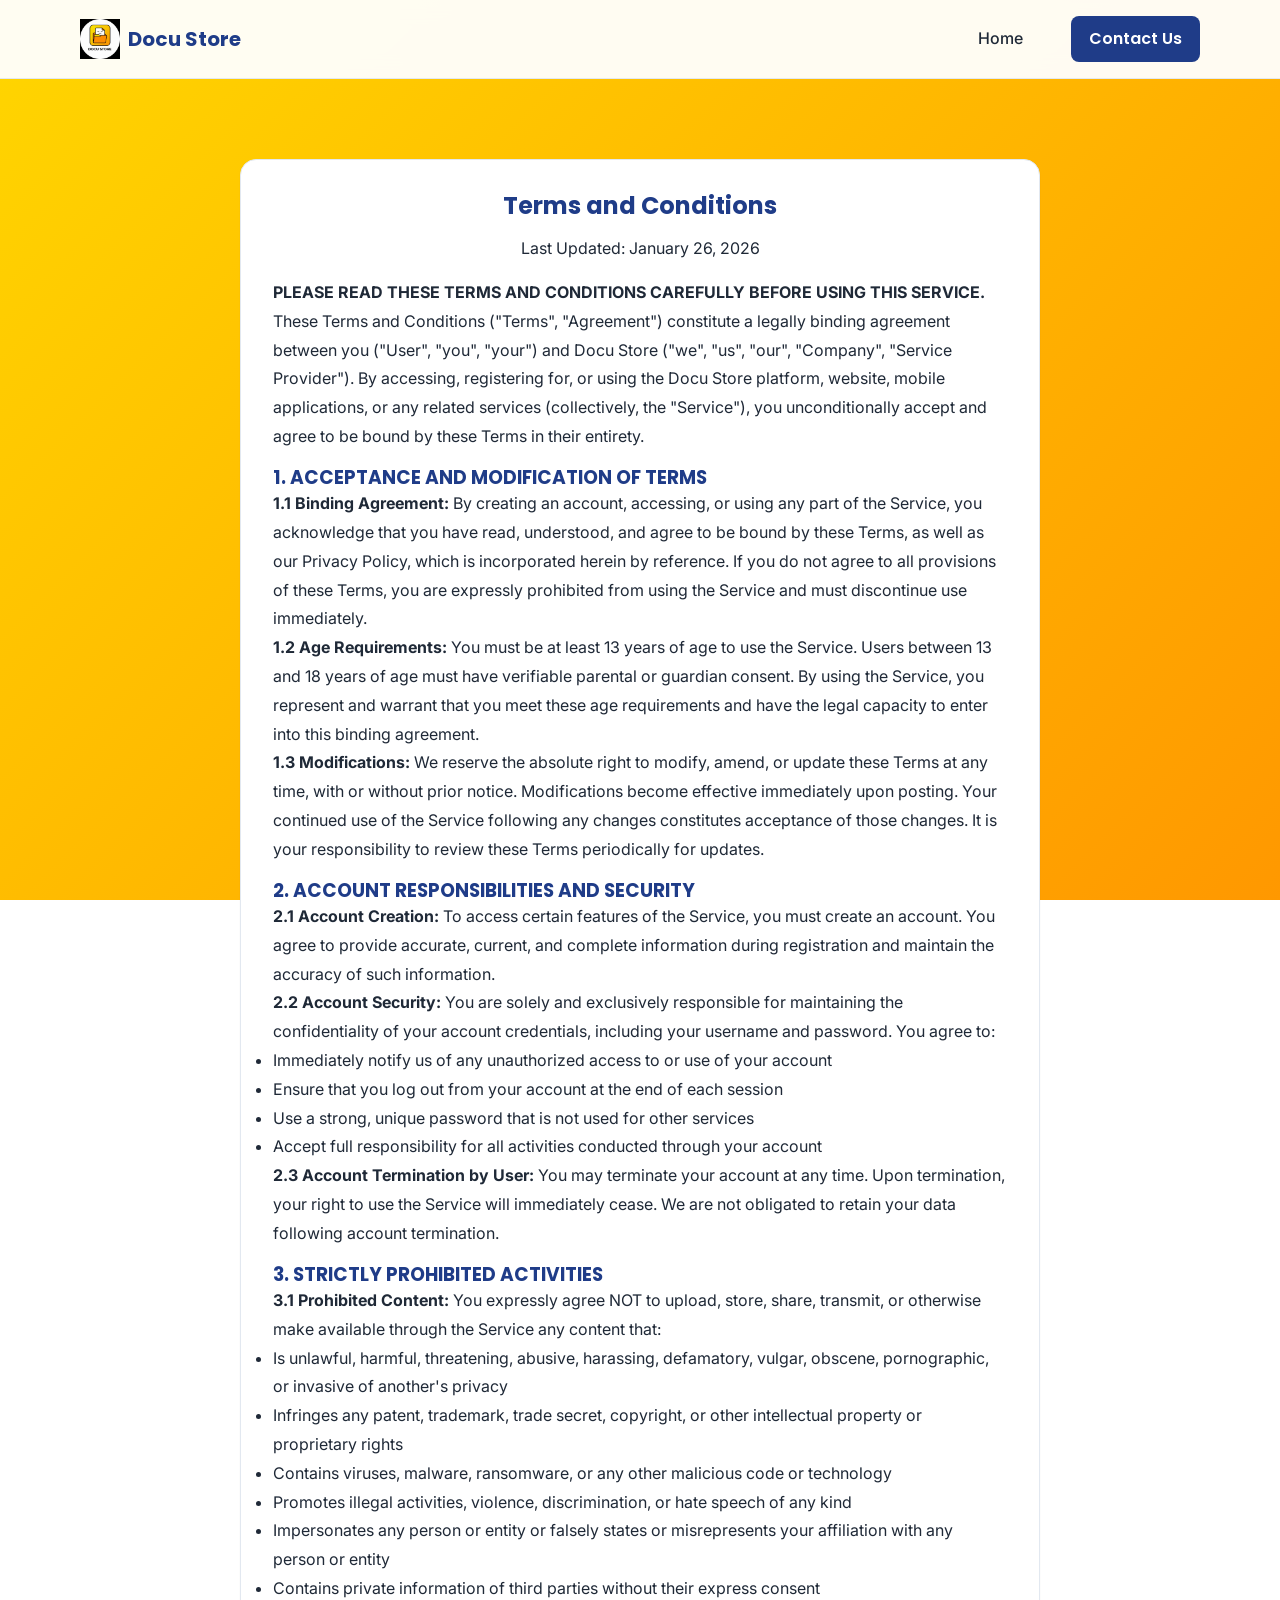
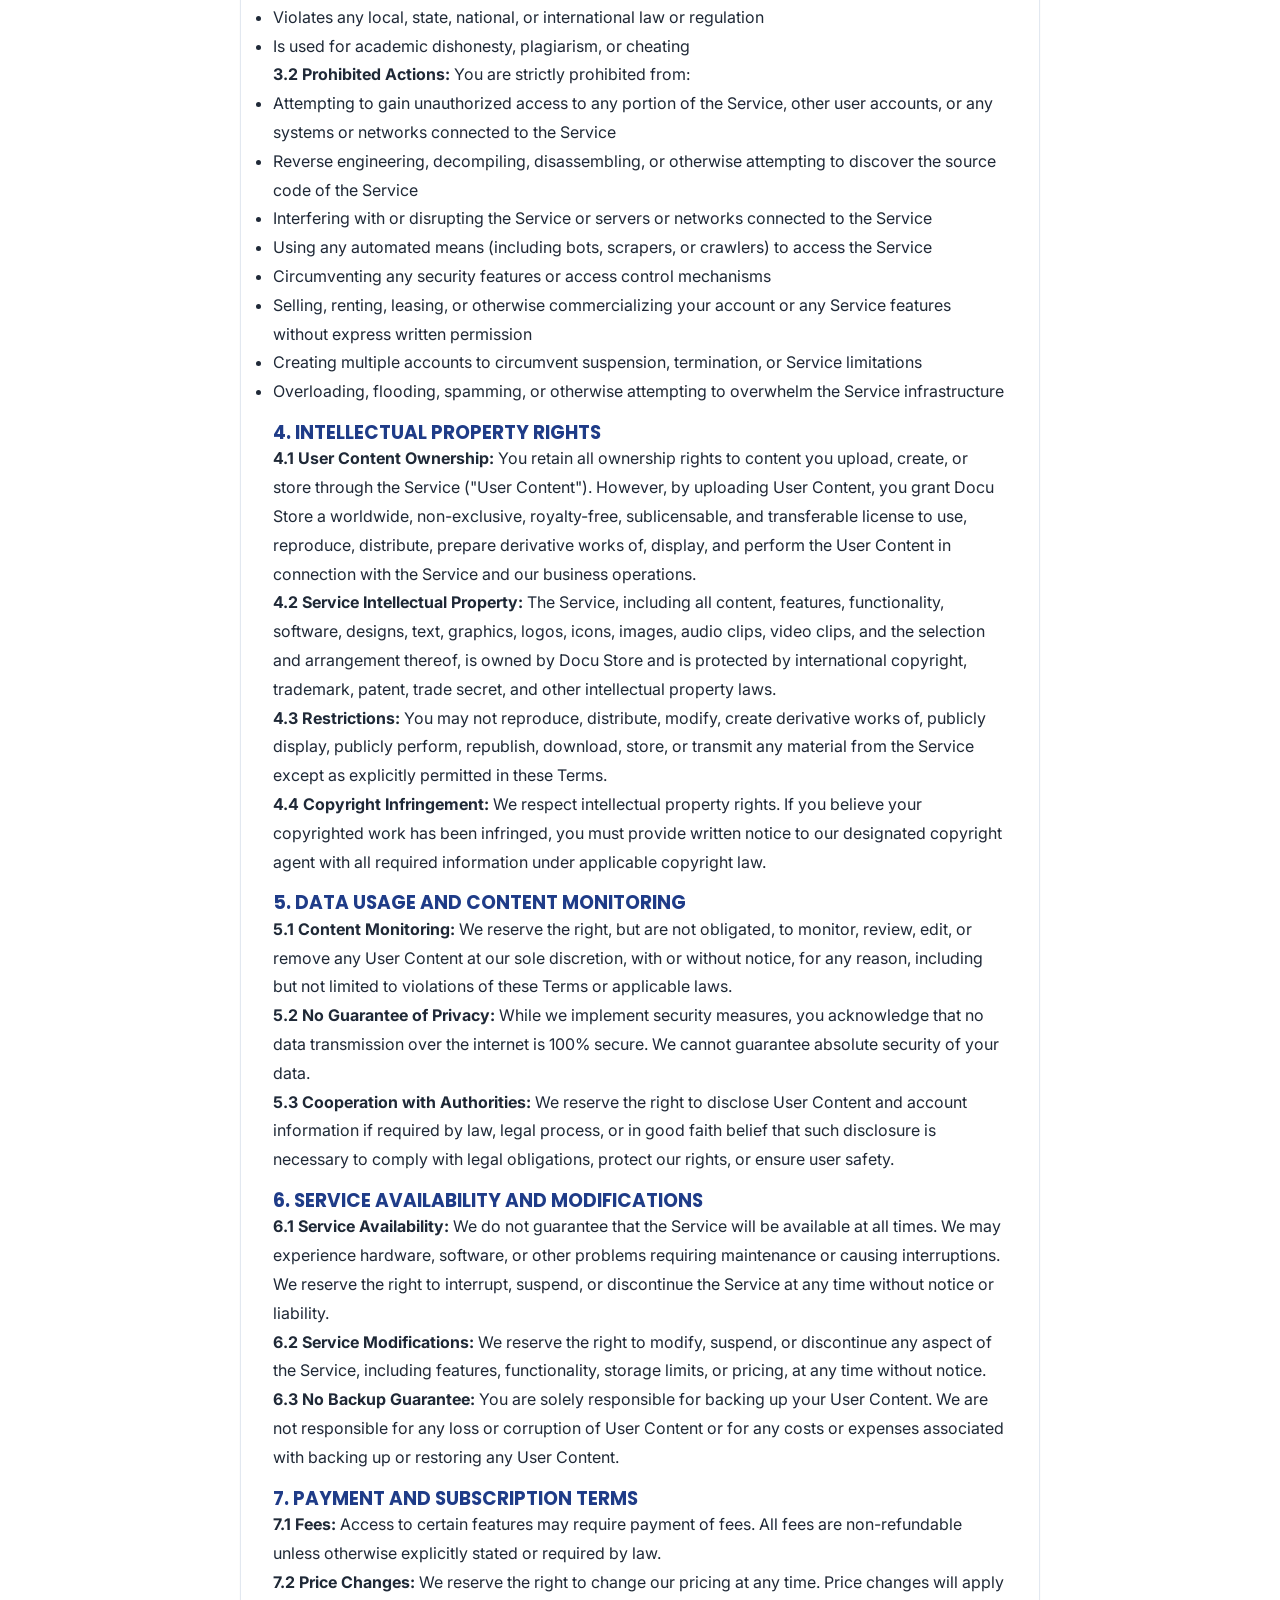
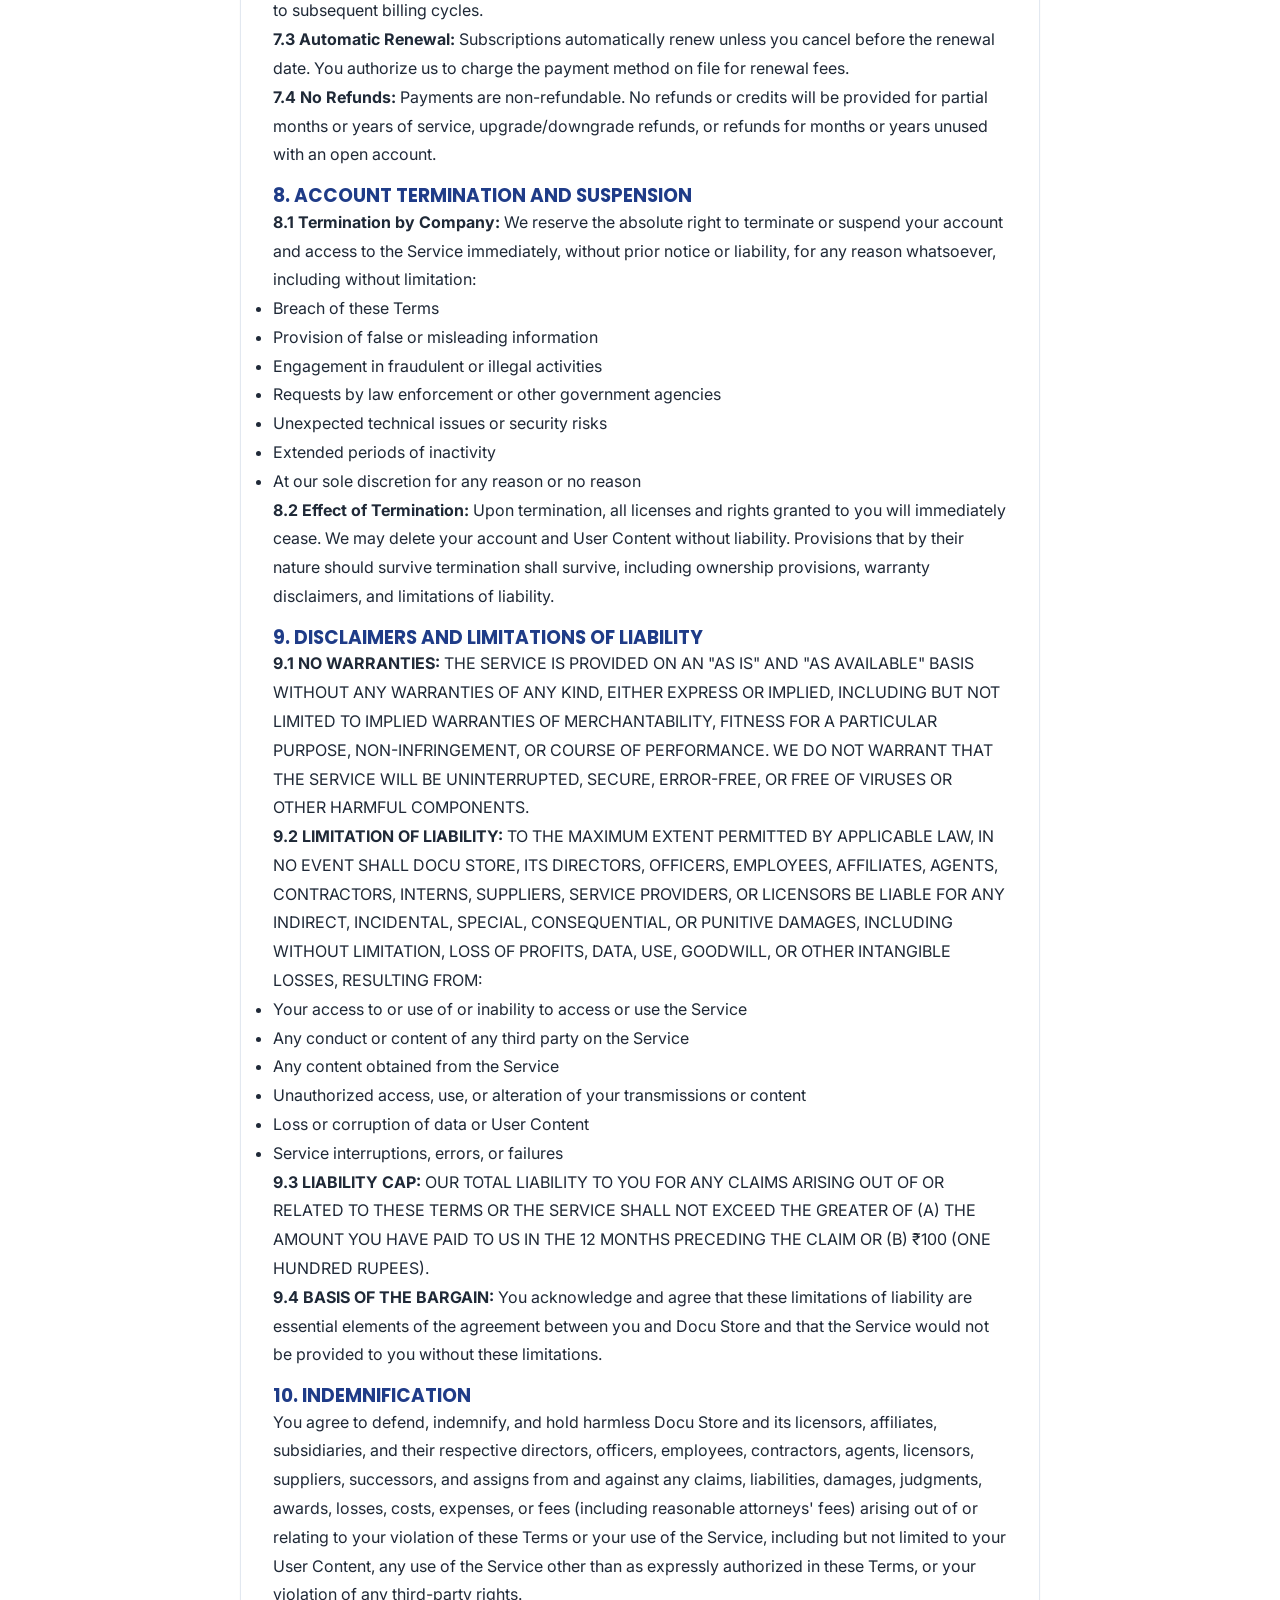
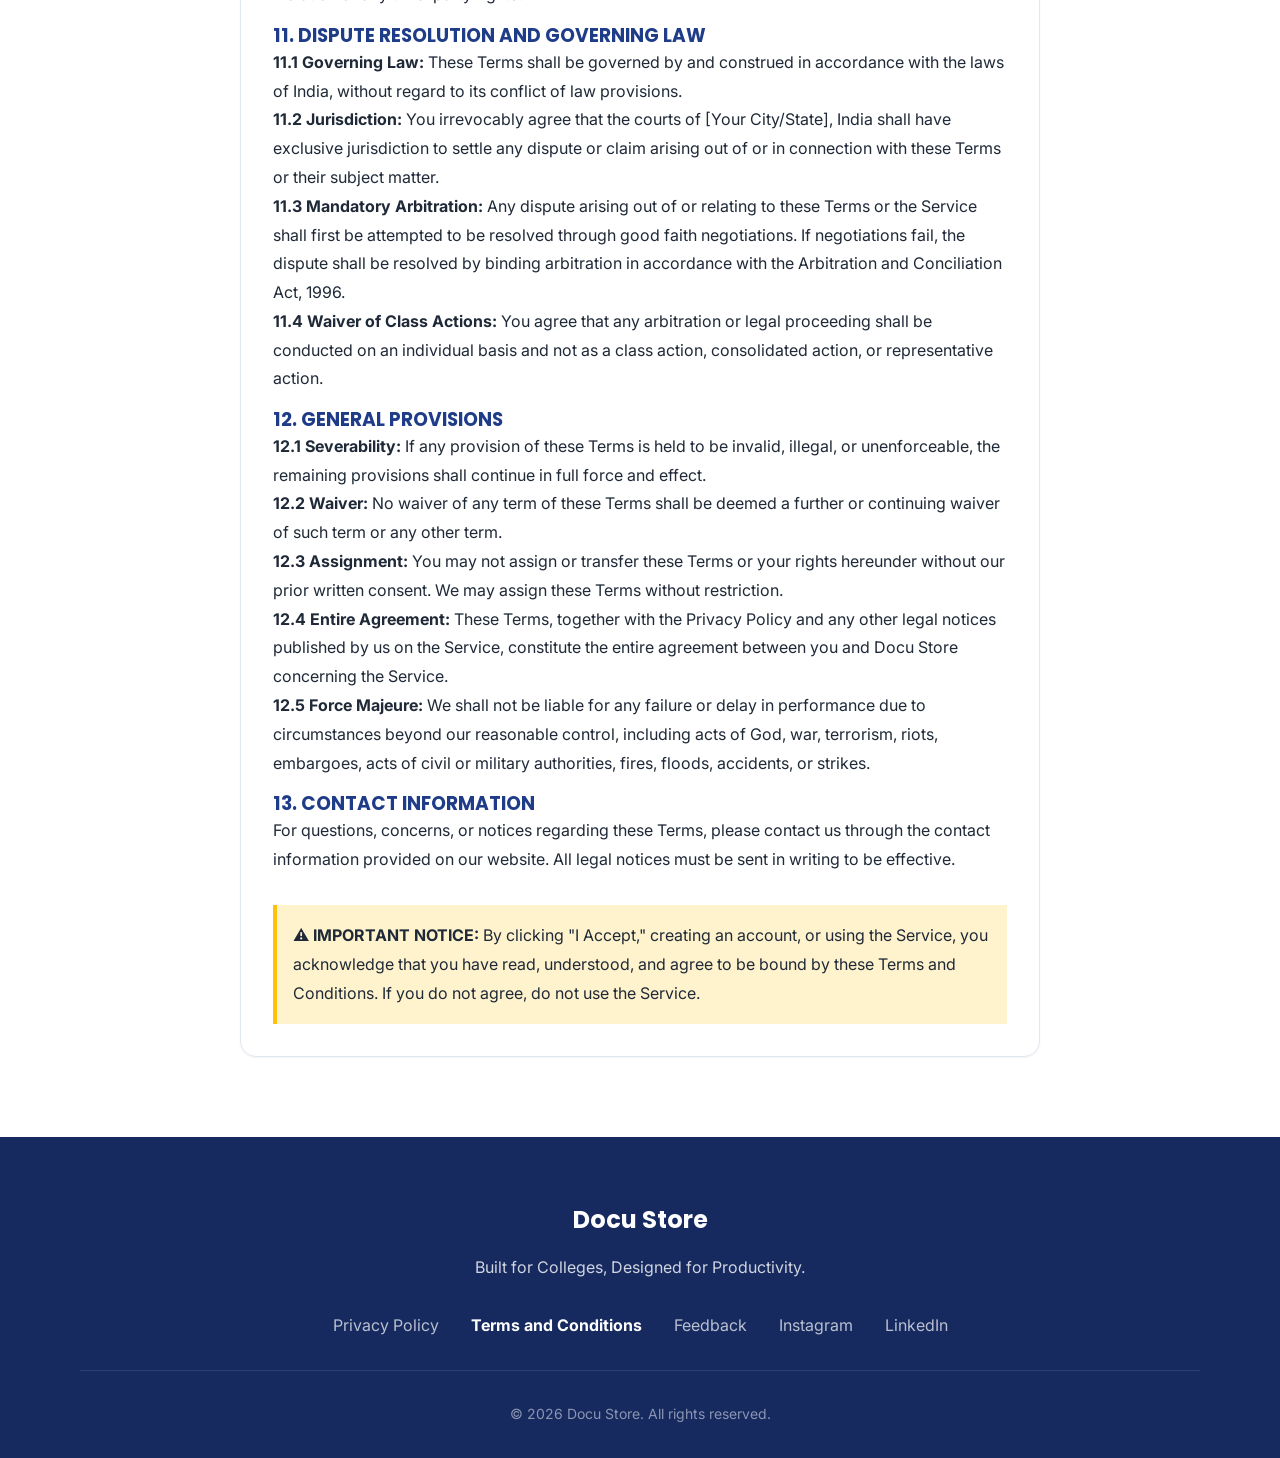
<file: terms.html>
<!DOCTYPE html>
<html lang="en">

<head>
    <!-- Google tag (gtag.js) -->
    <script async src="https://www.googletagmanager.com/gtag/js?id=G-Z3MWE1KCMF"></script>
    <script>
        window.dataLayer = window.dataLayer || [];
        function gtag() { dataLayer.push(arguments); }
        gtag('js', new Date());

        gtag('config', 'G-Z3MWE1KCMF');
    </script>
    <meta charset="UTF-8">
    <meta name="viewport" content="width=device-width, initial-scale=1.0">
    <title>Terms and Conditions - Docu Store</title>
    <link rel="stylesheet" href="index.css">
</head>

<body>

    <!-- Header -->
    <nav class="navbar">
        <div class="container flex justify-between items-center">
            <a href="index.html" class="nav-logo">
                <img src="logo.png" alt="Docu Store Logo">
                <span>Docu Store</span>
            </a>

            <div class="nav-links" id="navLinks">
                <a href="index.html" class="nav-link">Home</a>
                <a href="index.html#contact" class="btn btn-primary"
                    style="padding: 0.5rem 1rem; margin-left: 1rem;">Contact Us</a>
            </div>

            <!-- Mobile Menu Toggle -->
            <button class="menu-toggle" id="menuToggle" aria-label="Toggle Menu">
                <svg viewBox="0 0 24 24" width="24" height="24" fill="none" stroke="currentColor" stroke-width="2"
                    stroke-linecap="round" stroke-linejoin="round">
                    <line x1="3" y1="12" x2="21" y2="12"></line>
                    <line x1="3" y1="6" x2="21" y2="6"></line>
                    <line x1="3" y1="18" x2="21" y2="18"></line>
                </svg>
            </button>
        </div>
    </nav>

    <!-- Content -->
    <section class="container py-20">
        <div class="card" style="max-width: 800px; margin: 0 auto; background: white;">
            <h1 class="text-center mb-4">Terms and Conditions</h1>
            <p class="text-center text-muted mb-4">Last Updated: January 26, 2026</p>

            <div style="text-align: left; line-height: 1.8;">
                <p><strong>PLEASE READ THESE TERMS AND CONDITIONS CAREFULLY BEFORE USING THIS SERVICE.</strong></p>

                <p>These Terms and Conditions ("Terms", "Agreement") constitute a legally binding agreement between you
                    ("User", "you", "your") and Docu Store ("we", "us", "our", "Company", "Service Provider"). By
                    accessing, registering for, or using the Docu Store platform, website, mobile applications, or any
                    related services (collectively, the "Service"), you unconditionally accept and agree to be bound by
                    these Terms in their entirety.</p>

                <h3 class="mt-4">1. ACCEPTANCE AND MODIFICATION OF TERMS</h3>
                <p><strong>1.1 Binding Agreement:</strong> By creating an account, accessing, or using any part of the
                    Service, you acknowledge that you have read, understood, and agree to be bound by these Terms, as
                    well as our Privacy Policy, which is incorporated herein by reference. If you do not agree to all
                    provisions of these Terms, you are expressly prohibited from using the Service and must discontinue
                    use immediately.</p>

                <p><strong>1.2 Age Requirements:</strong> You must be at least 13 years of age to use the Service. Users
                    between 13 and 18 years of age must have verifiable parental or guardian consent. By using the
                    Service, you represent and warrant that you meet these age requirements and have the legal capacity
                    to enter into this binding agreement.</p>

                <p><strong>1.3 Modifications:</strong> We reserve the absolute right to modify, amend, or update these
                    Terms at any time, with or without prior notice. Modifications become effective immediately upon
                    posting. Your continued use of the Service following any changes constitutes acceptance of those
                    changes. It is your responsibility to review these Terms periodically for updates.</p>

                <h3 class="mt-4">2. ACCOUNT RESPONSIBILITIES AND SECURITY</h3>
                <p><strong>2.1 Account Creation:</strong> To access certain features of the Service, you must create an
                    account. You agree to provide accurate, current, and complete information during registration and
                    maintain the accuracy of such information.</p>

                <p><strong>2.2 Account Security:</strong> You are solely and exclusively responsible for maintaining the
                    confidentiality of your account credentials, including your username and password. You agree to:</p>
                <ul>
                    <li>Immediately notify us of any unauthorized access to or use of your account</li>
                    <li>Ensure that you log out from your account at the end of each session</li>
                    <li>Use a strong, unique password that is not used for other services</li>
                    <li>Accept full responsibility for all activities conducted through your account</li>
                </ul>

                <p><strong>2.3 Account Termination by User:</strong> You may terminate your account at any time. Upon
                    termination, your right to use the Service will immediately cease. We are not obligated to retain
                    your data following account termination.</p>

                <h3 class="mt-4">3. STRICTLY PROHIBITED ACTIVITIES</h3>
                <p><strong>3.1 Prohibited Content:</strong> You expressly agree NOT to upload, store, share, transmit,
                    or otherwise make available through the Service any content that:</p>
                <ul>
                    <li>Is unlawful, harmful, threatening, abusive, harassing, defamatory, vulgar, obscene,
                        pornographic, or invasive of another's privacy</li>
                    <li>Infringes any patent, trademark, trade secret, copyright, or other intellectual property or
                        proprietary rights</li>
                    <li>Contains viruses, malware, ransomware, or any other malicious code or technology</li>
                    <li>Promotes illegal activities, violence, discrimination, or hate speech of any kind</li>
                    <li>Impersonates any person or entity or falsely states or misrepresents your affiliation with any
                        person or entity</li>
                    <li>Contains private information of third parties without their express consent</li>
                    <li>Violates any local, state, national, or international law or regulation</li>
                    <li>Is used for academic dishonesty, plagiarism, or cheating</li>
                </ul>

                <p><strong>3.2 Prohibited Actions:</strong> You are strictly prohibited from:</p>
                <ul>
                    <li>Attempting to gain unauthorized access to any portion of the Service, other user accounts, or
                        any systems or networks connected to the Service</li>
                    <li>Reverse engineering, decompiling, disassembling, or otherwise attempting to discover the source
                        code of the Service</li>
                    <li>Interfering with or disrupting the Service or servers or networks connected to the Service</li>
                    <li>Using any automated means (including bots, scrapers, or crawlers) to access the Service</li>
                    <li>Circumventing any security features or access control mechanisms</li>
                    <li>Selling, renting, leasing, or otherwise commercializing your account or any Service features
                        without express written permission</li>
                    <li>Creating multiple accounts to circumvent suspension, termination, or Service limitations</li>
                    <li>Overloading, flooding, spamming, or otherwise attempting to overwhelm the Service infrastructure
                    </li>
                </ul>

                <h3 class="mt-4">4. INTELLECTUAL PROPERTY RIGHTS</h3>
                <p><strong>4.1 User Content Ownership:</strong> You retain all ownership rights to content you upload,
                    create, or store through the Service ("User Content"). However, by uploading User Content, you grant
                    Docu Store a worldwide, non-exclusive, royalty-free, sublicensable, and transferable license to use,
                    reproduce, distribute, prepare derivative works of, display, and perform the User Content in
                    connection with the Service and our business operations.</p>

                <p><strong>4.2 Service Intellectual Property:</strong> The Service, including all content, features,
                    functionality, software, designs, text, graphics, logos, icons, images, audio clips, video clips,
                    and the selection and arrangement thereof, is owned by Docu Store and is protected by international
                    copyright, trademark, patent, trade secret, and other intellectual property laws.</p>

                <p><strong>4.3 Restrictions:</strong> You may not reproduce, distribute, modify, create derivative works
                    of, publicly display, publicly perform, republish, download, store, or transmit any material from
                    the Service except as explicitly permitted in these Terms.</p>

                <p><strong>4.4 Copyright Infringement:</strong> We respect intellectual property rights. If you believe
                    your copyrighted work has been infringed, you must provide written notice to our designated
                    copyright agent with all required information under applicable copyright law.</p>

                <h3 class="mt-4">5. DATA USAGE AND CONTENT MONITORING</h3>
                <p><strong>5.1 Content Monitoring:</strong> We reserve the right, but are not obligated, to monitor,
                    review, edit, or remove any User Content at our sole discretion, with or without notice, for any
                    reason, including but not limited to violations of these Terms or applicable laws.</p>

                <p><strong>5.2 No Guarantee of Privacy:</strong> While we implement security measures, you acknowledge
                    that no data transmission over the internet is 100% secure. We cannot guarantee absolute security of
                    your data.</p>

                <p><strong>5.3 Cooperation with Authorities:</strong> We reserve the right to disclose User Content and
                    account information if required by law, legal process, or in good faith belief that such disclosure
                    is necessary to comply with legal obligations, protect our rights, or ensure user safety.</p>

                <h3 class="mt-4">6. SERVICE AVAILABILITY AND MODIFICATIONS</h3>
                <p><strong>6.1 Service Availability:</strong> We do not guarantee that the Service will be available at
                    all times. We may experience hardware, software, or other problems requiring maintenance or causing
                    interruptions. We reserve the right to interrupt, suspend, or discontinue the Service at any time
                    without notice or liability.</p>

                <p><strong>6.2 Service Modifications:</strong> We reserve the right to modify, suspend, or discontinue
                    any aspect of the Service, including features, functionality, storage limits, or pricing, at any
                    time without notice.</p>

                <p><strong>6.3 No Backup Guarantee:</strong> You are solely responsible for backing up your User
                    Content. We are not responsible for any loss or corruption of User Content or for any costs or
                    expenses associated with backing up or restoring any User Content.</p>

                <h3 class="mt-4">7. PAYMENT AND SUBSCRIPTION TERMS</h3>
                <p><strong>7.1 Fees:</strong> Access to certain features may require payment of fees. All fees are
                    non-refundable unless otherwise explicitly stated or required by law.</p>

                <p><strong>7.2 Price Changes:</strong> We reserve the right to change our pricing at any time. Price
                    changes will apply to subsequent billing cycles.</p>

                <p><strong>7.3 Automatic Renewal:</strong> Subscriptions automatically renew unless you cancel before
                    the renewal date. You authorize us to charge the payment method on file for renewal fees.</p>

                <p><strong>7.4 No Refunds:</strong> Payments are non-refundable. No refunds or credits will be provided
                    for partial months or years of service, upgrade/downgrade refunds, or refunds for months or years
                    unused with an open account.</p>

                <h3 class="mt-4">8. ACCOUNT TERMINATION AND SUSPENSION</h3>
                <p><strong>8.1 Termination by Company:</strong> We reserve the absolute right to terminate or suspend
                    your account and access to the Service immediately, without prior notice or liability, for any
                    reason whatsoever, including without limitation:</p>
                <ul>
                    <li>Breach of these Terms</li>
                    <li>Provision of false or misleading information</li>
                    <li>Engagement in fraudulent or illegal activities</li>
                    <li>Requests by law enforcement or other government agencies</li>
                    <li>Unexpected technical issues or security risks</li>
                    <li>Extended periods of inactivity</li>
                    <li>At our sole discretion for any reason or no reason</li>
                </ul>

                <p><strong>8.2 Effect of Termination:</strong> Upon termination, all licenses and rights granted to you
                    will immediately cease. We may delete your account and User Content without liability. Provisions
                    that by their nature should survive termination shall survive, including ownership provisions,
                    warranty disclaimers, and limitations of liability.</p>

                <h3 class="mt-4">9. DISCLAIMERS AND LIMITATIONS OF LIABILITY</h3>
                <p><strong>9.1 NO WARRANTIES:</strong> THE SERVICE IS PROVIDED ON AN "AS IS" AND "AS AVAILABLE" BASIS
                    WITHOUT ANY WARRANTIES OF ANY KIND, EITHER EXPRESS OR IMPLIED, INCLUDING BUT NOT LIMITED TO IMPLIED
                    WARRANTIES OF MERCHANTABILITY, FITNESS FOR A PARTICULAR PURPOSE, NON-INFRINGEMENT, OR COURSE OF
                    PERFORMANCE. WE DO NOT WARRANT THAT THE SERVICE WILL BE UNINTERRUPTED, SECURE, ERROR-FREE, OR FREE
                    OF VIRUSES OR OTHER HARMFUL COMPONENTS.</p>

                <p><strong>9.2 LIMITATION OF LIABILITY:</strong> TO THE MAXIMUM EXTENT PERMITTED BY APPLICABLE LAW, IN
                    NO EVENT SHALL DOCU STORE, ITS DIRECTORS, OFFICERS, EMPLOYEES, AFFILIATES, AGENTS, CONTRACTORS,
                    INTERNS, SUPPLIERS, SERVICE PROVIDERS, OR LICENSORS BE LIABLE FOR ANY INDIRECT, INCIDENTAL, SPECIAL,
                    CONSEQUENTIAL, OR PUNITIVE DAMAGES, INCLUDING WITHOUT LIMITATION, LOSS OF PROFITS, DATA, USE,
                    GOODWILL, OR OTHER INTANGIBLE LOSSES, RESULTING FROM:</p>
                <ul>
                    <li>Your access to or use of or inability to access or use the Service</li>
                    <li>Any conduct or content of any third party on the Service</li>
                    <li>Any content obtained from the Service</li>
                    <li>Unauthorized access, use, or alteration of your transmissions or content</li>
                    <li>Loss or corruption of data or User Content</li>
                    <li>Service interruptions, errors, or failures</li>
                </ul>

                <p><strong>9.3 LIABILITY CAP:</strong> OUR TOTAL LIABILITY TO YOU FOR ANY CLAIMS ARISING OUT OF OR
                    RELATED TO THESE TERMS OR THE SERVICE SHALL NOT EXCEED THE GREATER OF (A) THE AMOUNT YOU HAVE PAID
                    TO US IN THE 12 MONTHS PRECEDING THE CLAIM OR (B) ₹100 (ONE HUNDRED RUPEES).</p>

                <p><strong>9.4 BASIS OF THE BARGAIN:</strong> You acknowledge and agree that these limitations of
                    liability are essential elements of the agreement between you and Docu Store and that the Service
                    would not be provided to you without these limitations.</p>

                <h3 class="mt-4">10. INDEMNIFICATION</h3>
                <p>You agree to defend, indemnify, and hold harmless Docu Store and its licensors, affiliates,
                    subsidiaries, and their respective directors, officers, employees, contractors, agents, licensors,
                    suppliers, successors, and assigns from and against any claims, liabilities, damages, judgments,
                    awards, losses, costs, expenses, or fees (including reasonable attorneys' fees) arising out of or
                    relating to your violation of these Terms or your use of the Service, including but not limited to
                    your User Content, any use of the Service other than as expressly authorized in these Terms, or your
                    violation of any third-party rights.</p>

                <h3 class="mt-4">11. DISPUTE RESOLUTION AND GOVERNING LAW</h3>
                <p><strong>11.1 Governing Law:</strong> These Terms shall be governed by and construed in accordance
                    with the laws of India, without regard to its conflict of law provisions.</p>

                <p><strong>11.2 Jurisdiction:</strong> You irrevocably agree that the courts of [Your City/State], India
                    shall have exclusive jurisdiction to settle any dispute or claim arising out of or in connection
                    with these Terms or their subject matter.</p>

                <p><strong>11.3 Mandatory Arbitration:</strong> Any dispute arising out of or relating to these Terms or
                    the Service shall first be attempted to be resolved through good faith negotiations. If negotiations
                    fail, the dispute shall be resolved by binding arbitration in accordance with the Arbitration and
                    Conciliation Act, 1996.</p>

                <p><strong>11.4 Waiver of Class Actions:</strong> You agree that any arbitration or legal proceeding
                    shall be conducted on an individual basis and not as a class action, consolidated action, or
                    representative action.</p>

                <h3 class="mt-4">12. GENERAL PROVISIONS</h3>
                <p><strong>12.1 Severability:</strong> If any provision of these Terms is held to be invalid, illegal,
                    or unenforceable, the remaining provisions shall continue in full force and effect.</p>

                <p><strong>12.2 Waiver:</strong> No waiver of any term of these Terms shall be deemed a further or
                    continuing waiver of such term or any other term.</p>

                <p><strong>12.3 Assignment:</strong> You may not assign or transfer these Terms or your rights hereunder
                    without our prior written consent. We may assign these Terms without restriction.</p>

                <p><strong>12.4 Entire Agreement:</strong> These Terms, together with the Privacy Policy and any other
                    legal notices published by us on the Service, constitute the entire agreement between you and Docu
                    Store concerning the Service.</p>

                <p><strong>12.5 Force Majeure:</strong> We shall not be liable for any failure or delay in performance
                    due to circumstances beyond our reasonable control, including acts of God, war, terrorism, riots,
                    embargoes, acts of civil or military authorities, fires, floods, accidents, or strikes.</p>

                <h3 class="mt-4">13. CONTACT INFORMATION</h3>
                <p>For questions, concerns, or notices regarding these Terms, please contact us through the contact
                    information provided on our website. All legal notices must be sent in writing to be effective.</p>

                <p style="margin-top: 2rem; padding: 1rem; background: #fff3cd; border-left: 4px solid #ffc107;">
                    <strong>⚠️ IMPORTANT NOTICE:</strong> By clicking "I Accept," creating an account, or using the
                    Service, you acknowledge that you have read, understood, and agree to be bound by these Terms and
                    Conditions. If you do not agree, do not use the Service.</p>
            </div>
        </div>
    </section>

    <!-- Footer -->
    <footer class="footer">
        <div class="container text-center">
            <div class="nav-logo footer-logo">
                Docu Store
            </div>
            <p style="color: rgba(255,255,255,0.8); margin-bottom: 2rem;">Built for Colleges, Designed for Productivity.
            </p>

            <div class="footer-links justify-center">
                <a href="privacy.html" class="footer-link">Privacy Policy</a>
                <a href="terms.html" class="footer-link" style="color: white; font-weight: bold;">Terms and
                    Conditions</a>
                <a href="#" class="footer-link">Feedback</a>
                <a href="https://www.instagram.com/docu__store/?hl=en" target="_blank" rel="noopener noreferrer"
                    class="footer-link">Instagram</a>
                <a href="https://www.linkedin.com/in/docustore-collegeerp-53016b3a3/" target="_blank"
                    rel="noopener noreferrer" class="footer-link">LinkedIn</a>
            </div>

            <div class="copyright">
                &copy; 2026 Docu Store. All rights reserved.
            </div>
        </div>
    </footer>

    <script>
        const menuToggle = document.getElementById('menuToggle');
        const navLinks = document.getElementById('navLinks');

        menuToggle.addEventListener('click', () => {
            navLinks.classList.toggle('active');
        });

        // Close menu when clicking a link
        document.querySelectorAll('.nav-link').forEach(link => {
            link.addEventListener('click', () => {
                navLinks.classList.remove('active');
            });
        });

        // Close menu when clicking outside
        document.addEventListener('click', (e) => {
            if (!navLinks.contains(e.target) && !menuToggle.contains(e.target)) {
                navLinks.classList.remove('active');
            }
        });
    </script>
</body>

</html>
</file>
<file: index.css>
@import url('https://fonts.googleapis.com/css2?family=Inter:wght@400;500;600&family=Poppins:wght@600;700&display=swap');

:root {
    /* Brand Colors */
    --primary: #1f3c88;
    --primary-dark: #162a60;
    --secondary: #2ecc71;
    --secondary-dark: #27ae60;

    /* Neutral Colors */
    --text-main: #1f2937;
    --text-muted: #6b7280;
    --bg-body: #ffffff;
    --bg-surface: rgba(255, 255, 255, 0.9);
    /* Glassy surface */
    --bg-card: #ffffff;
    --border-light: #e2e8f0;

    /* Shadows */
    --shadow-sm: 0 1px 2px 0 rgb(0 0 0 / 0.05);
    --shadow-md: 0 4px 6px -1px rgb(0 0 0 / 0.1), 0 2px 4px -2px rgb(0 0 0 / 0.1);
    --shadow-lg: 0 10px 15px -3px rgb(0 0 0 / 0.1), 0 4px 6px -4px rgb(0 0 0 / 0.1);
    --shadow-xl: 0 20px 25px -5px rgb(0 0 0 / 0.1), 0 8px 10px -6px rgb(0 0 0 / 0.1);

    /* Spacing & Layout */
    --container-max: 1280px;
    --radius-sm: 0.375rem;
    --radius-md: 0.5rem;
    --radius-lg: 1rem;
    --radius-xl: 1.5rem;
}

/* Dark Mode Override (Class based) */
.dark {
    --text-main: #f9fafb;
    --text-muted: #9ca3af;
    --bg-body: #111827;
    --bg-surface: #1f2937;
    --bg-card: #2d3748;
    --border-light: #374151;
}

/* Reset & Base */
*,
*::before,
*::after {
    box-sizing: border-box;
    margin: 0;
    padding: 0;
}

html {
    scroll-behavior: smooth;
}

body {
    font-family: 'Inter', sans-serif;
    color: var(--text-main);
    /* Global Vibrant Background */
    background: linear-gradient(135deg, #FFD600 0%, #FF9800 100%);
    background-attachment: fixed;
    min-height: 100vh;
    line-height: 1.6;
    -webkit-font-smoothing: antialiased;
}

h1,
h2,
h3,
h4,
h5,
h6 {
    font-family: 'Poppins', sans-serif;
    color: var(--primary);
    line-height: 1.2;
}

a {
    text-decoration: none;
    color: inherit;
    transition: color 0.2s ease;
}

img {
    max-width: 100%;
    display: block;
}

/* Utilities */
.container {
    width: 90%;
    max-width: var(--container-max);
    margin: 0 auto;
    padding: 0 1rem;
}

.flex {
    display: flex;
}

.flex-col {
    flex-direction: column;
}

.items-center {
    align-items: center;
}

.justify-between {
    justify-content: space-between;
}

.justify-center {
    justify-content: center;
}

.gap-4 {
    gap: 1rem;
}

.gap-8 {
    gap: 2rem;
}

.text-center {
    text-align: center;
}

.text-primary {
    color: var(--primary);
}

.text-secondary {
    color: var(--secondary);
}

.mt-2 {
    margin-top: 0.5rem;
}

.mt-4 {
    margin-top: 1rem;
}

.mt-8 {
    margin-top: 2rem;
}

.mb-4 {
    margin-bottom: 1rem;
}

.my-16 {
    margin: 4rem 0;
}

.py-20 {
    padding: 5rem 0;
}

/* Components */
.btn {
    display: inline-flex;
    align-items: center;
    justify-content: center;
    padding: 0.75rem 1.5rem;
    font-family: 'Poppins', sans-serif;
    font-weight: 600;
    border-radius: var(--radius-md);
    transition: all 0.2s ease;
    cursor: pointer;
    border: 2px solid transparent;
}

.btn-primary {
    background-color: var(--primary);
    color: white;
}

.btn-primary:hover {
    background-color: var(--primary-dark);
    transform: translateY(-2px);
    box-shadow: var(--shadow-md);
}

.btn-secondary {
    background-color: transparent;
    border-color: var(--primary);
    color: var(--primary);
}

.btn-secondary:hover {
    background-color: rgba(31, 60, 136, 0.05);
}

.card {
    background: var(--bg-card);
    border-radius: var(--radius-lg);
    padding: 2rem;
    box-shadow: var(--shadow-sm);
    transition: transform 0.2s ease, box-shadow 0.2s ease;
    border: 1px solid var(--border-light);
}

.card:hover {
    transform: translateY(-4px);
    box-shadow: var(--shadow-lg);
}

/* Navbar */
.navbar {
    background: rgba(255, 255, 255, 0.95);
    backdrop-filter: blur(10px);
    position: sticky;
    top: 0;
    z-index: 1000;
    border-bottom: 1px solid var(--border-light);
    padding: 1rem 0;
}

.nav-logo {
    display: flex;
    align-items: center;
    gap: 0.5rem;
    font-weight: 700;
    font-size: 1.25rem;
    color: var(--primary);
    font-family: 'Poppins', sans-serif;
}

.nav-logo img {
    height: 40px;
    width: auto;
}

.nav-links {
    display: none;
}

.nav-links.active {
    display: flex;
    flex-direction: column;
    position: absolute;
    top: 100%;
    left: 0;
    right: 0;
    background: white;
    padding: 1rem;
    box-shadow: var(--shadow-md);
    gap: 1rem;
}

@media (min-width: 768px) {
    .nav-links {
        display: flex;
        flex-direction: row;
        position: static;
        padding: 0;
        box-shadow: none;
        background: transparent;
        align-items: center;
        gap: 2rem;
    }
}

.nav-link {
    font-weight: 500;
    color: var(--text-main);
}

.nav-link:hover {
    color: var(--primary);
}

/* Hero Section */
.hero {
    padding: 4rem 0 6rem;
    background: transparent;
    overflow: hidden;
}

.hero-content h1 {
    font-size: 2.5rem;
    margin-bottom: 1rem;
    color: var(--primary);
}

.hero-content p {
    font-size: 1.125rem;
    color: var(--text-muted);
    margin-bottom: 2rem;
    max-width: 600px;
}

.hero-image {
    margin-top: 3rem;
    border-radius: var(--radius-lg);
    box-shadow: var(--shadow-xl);
    background: white;
    padding: 1rem;
    border: 1px solid var(--border-light);
    transform: perspective(1000px) rotateY(-5deg) rotateX(2deg);
    transition: transform 0.5s ease;
}

.hero-image:hover {
    transform: perspective(1000px) rotateY(0) rotateX(0);
}

@media (min-width: 768px) {
    .hero-inner {
        display: grid;
        grid-template-columns: 1fr 1fr;
        gap: 4rem;
        align-items: center;
    }

    .hero-content h1 {
        font-size: 3.5rem;
    }

    .hero-image {
        margin-top: 0;
    }
}

/* Features Grid */
.feature-grid {
    display: grid;
    grid-template-columns: 1fr;
    gap: 2rem;
}

@media (min-width: 768px) {
    .feature-grid {
        grid-template-columns: repeat(2, 1fr);
    }
}

@media (min-width: 1024px) {
    .feature-grid {
        grid-template-columns: repeat(3, 1fr);
    }
}

.feature-icon {
    width: 3rem;
    height: 3rem;
    background: linear-gradient(135deg, var(--primary) 0%, #2980b9 100%);
    color: white;
    border-radius: var(--radius-md);
    display: flex;
    align-items: center;
    justify-content: center;
    margin-bottom: 1rem;
    font-size: 1.5rem;
}

/* How It Works */
.steps-container {
    display: grid;
    gap: 2rem;
}

.step-card {
    display: flex;
    align-items: flex-start;
    gap: 1.5rem;
}

.step-number {
    flex-shrink: 0;
    width: 2.5rem;
    height: 2.5rem;
    background: var(--secondary);
    color: white;
    border-radius: 50%;
    display: flex;
    align-items: center;
    justify-content: center;
    font-weight: 700;
    font-family: 'Poppins', sans-serif;
}

/* Product Preview */
.preview-dash {
    background: white;
    border-radius: var(--radius-xl);
    box-shadow: var(--shadow-xl);
    border: 1px solid var(--border-light);
    overflow: hidden;
    position: relative;
}

.preview-header {
    height: 60px;
    background: white;
    border-bottom: 1px solid var(--border-light);
    display: flex;
    align-items: center;
    padding: 0 1.5rem;
    gap: 1rem;
}

.preview-body {
    height: 400px;
    background: var(--bg-surface);
    display: flex;
}

.preview-sidebar {
    width: 200px;
    background: white;
    border-right: 1px solid var(--border-light);
    padding: 1.5rem;
    display: none;
}

@media (min-width: 640px) {
    .preview-sidebar {
        display: block;
    }
}

.preview-content {
    flex: 1;
    padding: 2rem;
}

.fake-lines {
    height: 12px;
    background: #e2e8f0;
    border-radius: 4px;
    margin-bottom: 1rem;
    width: 100%;
}

.fake-lines.short {
    width: 60%;
}

/* Specific Preview Dashboard Styles */
.preview-nav {
    display: flex;
    border-bottom: 1px solid var(--border-light);
    background: white;
}

.preview-tab {
    padding: 1rem 2rem;
    font-weight: 600;
    color: var(--text-muted);
    font-size: 0.875rem;
    border-bottom: 2px solid transparent;
}

.preview-tab.active {
    color: #f59e0b;
    /* Orange-ish color from screenshot */
    border-bottom-color: #f59e0b;
}

.preview-dropzone {
    border: 2px dashed #f59e0b;
    border-radius: var(--radius-md);
    padding: 2rem;
    text-align: center;
    color: var(--text-muted);
    font-size: 0.875rem;
    margin-bottom: 2rem;
    background: #fffbeb;
}

.preview-grid-cards {
    display: flex;
    gap: 1rem;
}

.preview-file-card {
    width: 80px;
    height: 90px;
    background: white;
    border: 1px solid var(--border-light);
    border-radius: var(--radius-sm);
    display: flex;
    flex-direction: column;
    align-items: center;
    justify-content: center;
    padding: 0.5rem;
    gap: 0.5rem;
}

.preview-folder-icon {
    width: 30px;
    height: 24px;
    background: #fcd34d;
    /* Yellow folder */
    border-radius: 4px;
}

.preview-file-lines {
    width: 100%;
    height: 4px;
    background: #e2e8f0;
    border-radius: 2px;
}

/* Audience */
.audience-card {
    text-align: center;
    padding: 2rem;
    background: var(--bg-surface);
    border-radius: var(--radius-lg);
}

/* Footer */
.footer {
    background: var(--primary-dark);
    color: white;
    padding: 4rem 0 2rem;
}

.footer-logo {
    font-size: 1.5rem;
    font-weight: 700;
    font-family: 'Poppins', sans-serif;
    margin-bottom: 1rem;
    display: inline-block;
    color: white;
}

.footer-links {
    display: flex;
    gap: 2rem;
    margin-bottom: 2rem;
    flex-wrap: wrap;
}

.footer-link {
    color: rgba(255, 255, 255, 0.7);
}

.footer-link:hover {
    color: white;
}

.copyright {
    border-top: 1px solid rgba(255, 255, 255, 0.1);
    padding-top: 2rem;

    color: rgba(255, 255, 255, 0.5);
    font-size: 0.875rem;
}

/* Pricing Section Styles */
.pricing-card {
    position: relative;
    padding: 2.5rem 2rem;
    display: flex;
    flex-direction: column;
}

.pricing-card.popular {
    border: 2px solid var(--primary);
    transform: scale(1.05);
    box-shadow: var(--shadow-xl);
    z-index: 10;
}

.popular-tag {
    position: absolute;
    top: 0;
    right: 0;
    background: var(--primary);
    color: white;
    padding: 0.25rem 1rem;
    font-size: 0.875rem;
    font-weight: 600;
    border-bottom-left-radius: var(--radius-md);
    border-top-right-radius: var(--radius-lg);
    /* Matches card radius */
}

.price-tag {
    font-size: 2.5rem;
    font-weight: 700;
    color: var(--text-main);
    margin: 1rem 0 0.5rem;
    font-family: 'Poppins', sans-serif;
}

.price-period {
    font-size: 1rem;
    color: var(--text-muted);
    font-weight: 400;
}

.savings-badge {
    background: #def7ec;
    color: #03543f;
    padding: 0.25rem 0.75rem;
    border-radius: 9999px;
    font-size: 0.75rem;
    font-weight: 600;
    display: inline-block;
    align-self: flex-start;
    margin-top: 0.5rem;
}

.pricing-features {
    list-style: none;
    margin-top: 1.5rem;
    text-align: left;
}

.pricing-features li {
    margin-bottom: 0.75rem;
    display: flex;
    align-items: center;
    gap: 0.75rem;
    color: var(--text-muted);
}

.check {
    color: var(--secondary);
    font-weight: bold;
}

/* Mobile Toggle Button */
.menu-toggle {
    display: flex;
    align-items: center;
    justify-content: center;
    background: transparent;
    border: 1px solid var(--border-light);
    border-radius: var(--radius-sm);
    padding: 0.5rem;
    cursor: pointer;
    color: var(--primary);
    transition: all 0.2s ease;
}

.menu-toggle:hover {
    background: rgba(31, 60, 136, 0.05);
}

@media (min-width: 768px) {
    .menu-toggle {
        display: none;
    }
}

/* Responsive Adjustments */
@media (max-width: 767px) {
    .container {
        padding: 0 1.5rem;
    }

    .hero-inner {
        display: flex;
        flex-direction: column;
        text-align: center;
        gap: 3rem;
    }

    .hero-content h1 {
        font-size: 2.25rem;
    }

    .hero-content p {
        margin-left: auto;
        margin-right: auto;
    }

    .hero-image {
        transform: none !important;
    }

    .feature-grid {
        grid-template-columns: 1fr;
    }

    .pricing-card.popular {
        transform: scale(1);
        margin: 1rem 0;
    }

    .steps-container {
        padding: 0 1rem;
    }

    .footer-links {
        flex-direction: column;
        gap: 1rem;
        align-items: center;
    }

    .nav-links.active {
        display: flex !important;
        flex-direction: column;
        position: absolute;
        top: 100%;
        left: 0;
        right: 0;
        background: white;
        padding: 1.5rem;
        box-shadow: var(--shadow-lg);
        border-bottom: 1px solid var(--border-light);
        gap: 1rem;
        z-index: 999;
    }

    .nav-links.active .btn {
        margin-left: 0 !important;
        width: 100%;
    }

    .preview-grid-cards {
        flex-wrap: wrap;
        justify-content: center;
    }
}

@media (max-width: 480px) {
    .hero-content h1 {
        font-size: 1.875rem;
    }

    .flex.gap-4 {
        flex-direction: column;
        width: 100%;
        gap: 1rem;
    }

    .flex.gap-4 .btn {
        width: 100%;
    }
}
</file>
